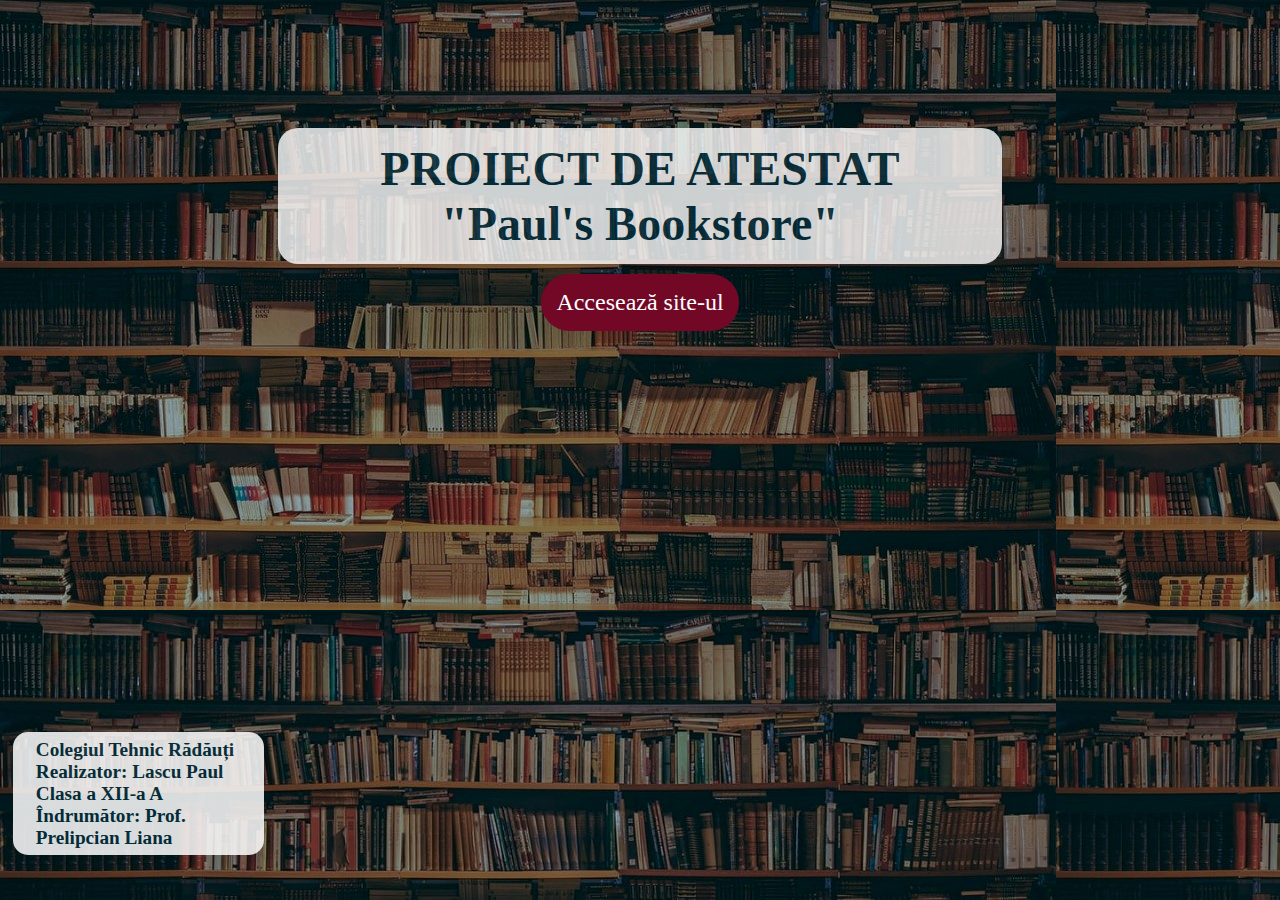
<file: index.html>
<!DOCTYPE html>
<html>

    <link rel="stylesheet" href="Carte1.css">
    <title>Paul's bookstore</title>

<body style="background-image:url(img/BibliotecaStart.jpg)">

    <div class="mid">
            <div class="Titlu">
                <p>PROIECT  DE  ATESTAT </p>
                <p>"Paul's Bookstore" </p>
            </div>

            <a href="./Atestat.v1.html"><button><p>Accesează site-ul</p></button></a>

            <div class="Info">
                <p>Colegiul Tehnic Rădăuți</p>
                <p>Realizator: Lascu Paul</p>
                <p>Clasa a XII-a A</p>
                <p>Îndrumător: Prof. Prelipcian Liana</p>
            </div>
        </div>
</body>



</html>
</file>
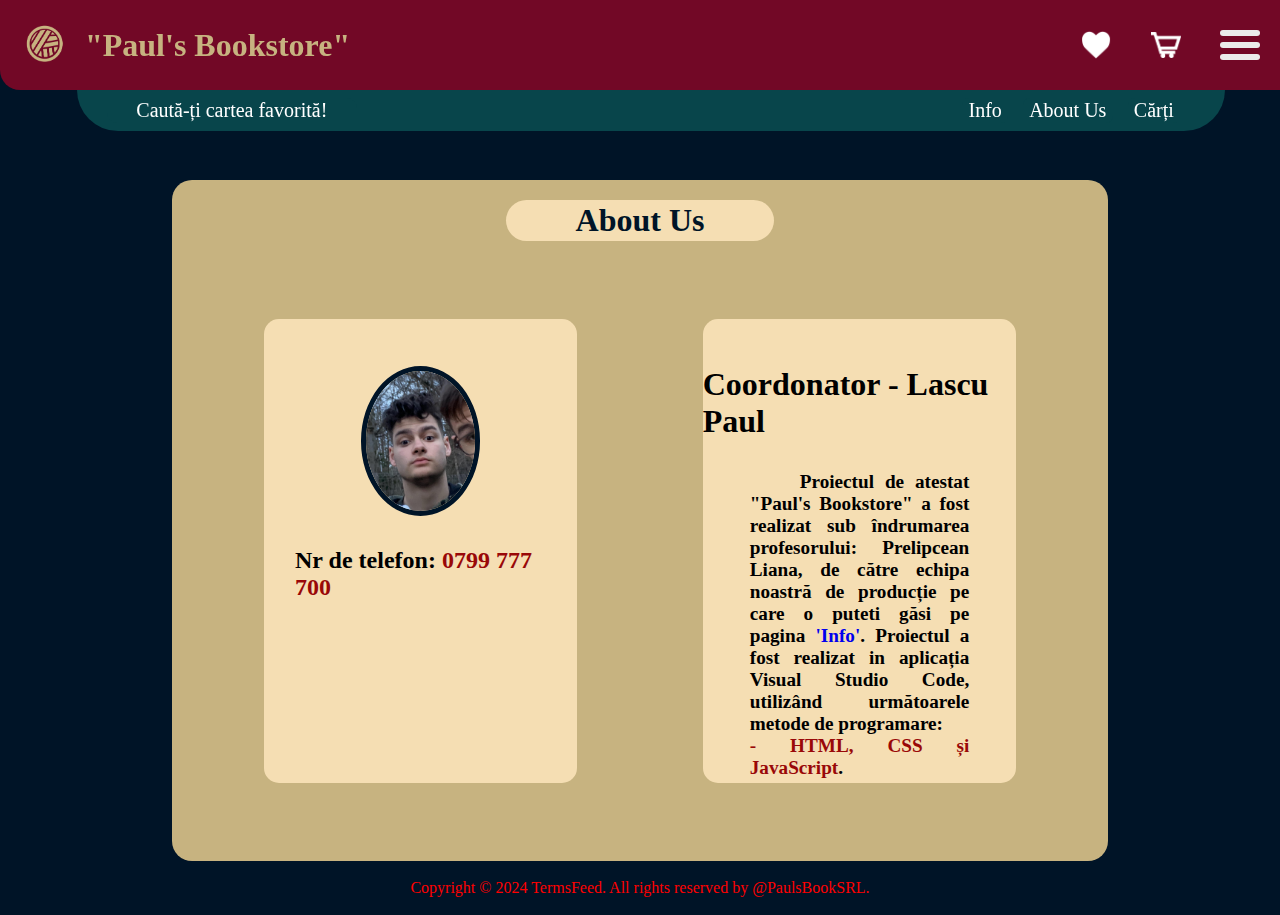
<file: About.html>
<html>
       
<link rel="stylesheet" href="About.css">

<title>Paul's bookstore</title>

<body bgcolor="brown"> 
    
<header>
    <div class="head1">

        <div class="Logo">
            <a href="Atestat.v1.html">
            <img src="img/LOGO.png"  height="50">
            </a>
        </div>

        <div class="space">
            <p> </p>
        </div>

        <div class="Titlu">
              <h1>"Paul's Bookstore"</h1>
        </div>

        <div class="space0">
            <p> </p>
        </div>


        <div class="favorite">
            <a href="Apreciate.html">
                <img src="img/favorite.png" width="30" height="30">
                </a>
        </div>

        <div class="space1">
            <p> </p>
        </div>

        <div class="CosCump">
            <a href="CosCump.html">
                <img src="img/CosCump.png" width="30">
                </a>
        </div>

        <div class="space2">
            <p> </p>
        </div>

        <div class="Menu">
            <label class="hamburger-menu">
                <input type="checkbox">
            </label>
                
            <aside class="sidebar">
                <nav>
                    <a href="Poezii.html">
                        <button class="L1" type="button">
                           <p align="center"> Poezii </p>
                        </button></a>
                
                        <br>

                        <a href="Povesti.html">
                        <button class="L3" type="button">
                           <p align="center"> Povesti </p>
                        </button></a>
                            
                         <br>

                        <a href="Romane.html">
                        <button class="L2" type="button">
                             <p align="center"> Romane </p>
                         </button></a>

                         <br>

                         <a href="Bac.html">
                        <button class="L4" type="button">
                              <p align="center"> Bac </p>
                         </button></a>
                         
                         <a href="Altele.html">
                         <button class="L5" type="button">
                            <p align="center"> Altele </p>
                         </button></a>
                 </nav>
            </aside>
        </div> 

        <div class="Secret">
            
        </div>

        <div class="space3">
            <p> </p>
        </div>
    </div>

    <div class="subhead">

        <div class="search_bar">
            
            <a href="Search.html">
                <button class="B4" type="button">
                    <p align="center">Caută-ți cartea favorită!</p>
                 </button>
                </a>
        </div>

        <div class="space4">
        </div>

        <div class="info">
            <a href="Info.html">
            <button class="B1" type="button">
                <p align="center"> Info </p>
             </button>
            </a>
        </div>

        <div class="about_us">
            <a href="About.html">
            <button class="B2" type="button">
                <p align="center"> About Us </p>
             </button>
             </a>
        </div>

        <div class="Carti">
            <a href="PagToate.html">
                <button class="B3" type="button">
                    <p align="center"> Cărți </p>
                 </button>
             </a>
        </div>
    </div>


</header>




     
    <div class="Middle">
        <div class="TitluMijloc">
            <div class="tit">About Us
            </div>
        </div>

        <div class="mij">
            <div class="box1">
                <img src="img/Paul.jpeg" width="30">
                <p>Nr de telefon: <span style="color:#990808;"> 0799 777 700</span></p>
            </div>
            

            <div class="box2">
                <h2>Coordonator - Lascu Paul</h2>
                <p>Proiectul de atestat "Paul's Bookstore" a fost realizat
                    sub îndrumarea profesorului: Prelipcean Liana, de către 
                    echipa noastră de producție pe care o puteti găsi pe pagina
                    <a href="Info.html">'Info'</a>. Proiectul a fost realizat in aplicația Visual Studio Code,
                    utilizând următoarele metode de programare:<br><span style="color:#990808;">- HTML,  CSS  și  JavaScript</span>.
                </p>
            </div>

        </div>
    </div>

     


    <br>
    <a href="index.html">
        <p align="center" ><font color="red" size="3">
        Copyright © 2024 TermsFeed. All rights reserved by @PaulsBookSRL.
        </font>
    </p></a><br>

    
</body>
</html>
</file>
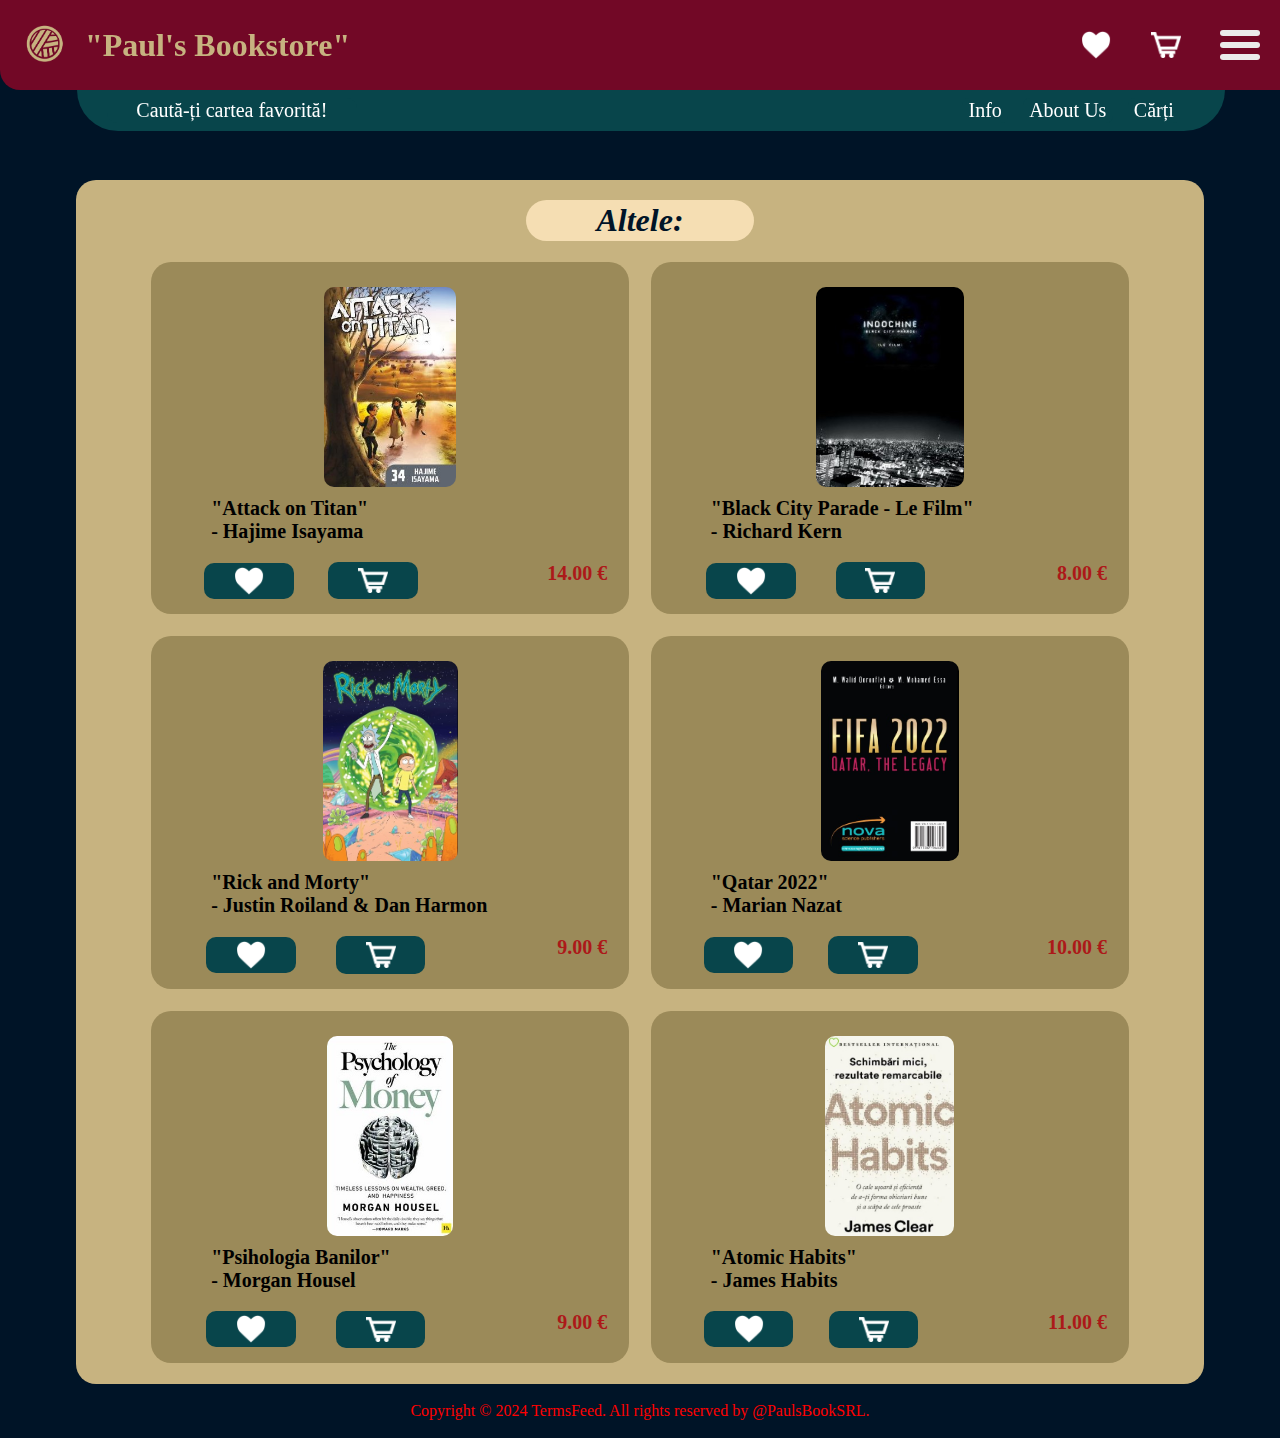
<file: Altele.html>
<html>
       
<link rel="stylesheet" href="Altele.css">
<script src="Altele.js" defer></script>

<title>Paul's bookstore</title>

<body bgcolor="brown"> 
    
<header>
    <div class="head1">

        <div class="Logo">
            <a href="Atestat.v1.html">
            <img src="img/LOGO.png"  height="50">
            </a>
        </div>

        <div class="space">
            <p> </p>
        </div>

        <div class="Titlu">
              <h1>"Paul's Bookstore"</h1>
        </div>

        <div class="space0">
            <p> </p>
        </div>


        <div class="favorite">
            <a href="Apreciate.html">
                <img src="img/favorite.png" width="30" height="30">
                </a>
        </div>

        <div class="space1">
            <p> </p>
        </div>

        <div class="CosCump">
            <a href="CosCump.html">
                <img src="img/CosCump.png" width="30">
                </a>
        </div>

        <div class="space2">
            <p> </p>
        </div>

        <div class="Menu">
            <label class="hamburger-menu">
                <input type="checkbox">
            </label>
                
            <aside class="sidebar">
                <nav>
                    <a href="Poezii.html">
                        <button class="L1" type="button">
                           <p align="center"> Poezii </p>
                        </button></a>
                
                        <br>

                        <a href="Povesti.html">
                        <button class="L3" type="button">
                           <p align="center"> Povesti </p>
                        </button></a>
                            
                         <br>

                        <a href="Romane.html">
                        <button class="L2" type="button">
                             <p align="center"> Romane </p>
                         </button></a>

                         <br>

                         <a href="Bac.html">
                        <button class="L4" type="button">
                              <p align="center"> Bac </p>
                         </button></a>
                         
                         <a href="Altele.html">
                         <button class="L5" type="button">
                            <p align="center"> Altele </p>
                         </button></a>
                 </nav>
            </aside>
        </div> 

        <div class="Secret">
            
        </div>

        <div class="space3">
            <p> </p>
        </div>
    </div>

    <div class="subhead">

        <div class="search_bar">
            
            <a href="Search.html">
                <button class="B4" type="button">
                    <p align="center">Caută-ți cartea favorită!</p>
                 </button>
                </a>
        </div>

        <div class="space4">
        </div>

        <div class="info">
            <a href="Info.html">
            <button class="B1" type="button">
                <p align="center"> Info </p>
             </button>
            </a>
        </div>

        <div class="about_us">
            <a href="About.html">
            <button class="B2" type="button">
                <p align="center"> About Us </p>
             </button>
             </a>
        </div>

        <div class="Carti">
            <a href="PagToate.html">
                <button class="B3" type="button">
                    <p align="center"> Cărți </p>
                 </button>
             </a>
        </div>
    </div>


</header>




     
    <div class="Middle">
        <div class="TitluMijloc">
            <div class="tit">
               <b><i>Altele:</i></b> 
            </div>
        </div>

        <div class="body1">
            <div id="root"> </div> 
        </div>

    </div>

     


    <br>
    <a href="index.html">
        <p align="center" ><font color="red" size="3">
        Copyright © 2024 TermsFeed. All rights reserved by @PaulsBookSRL.
        </font>
    </p></a><br>


   
   
<!-- <div class="Carti">
     <div class="Crt1">
                  <a href="Carte1.html">
                      <img src="black2.jpg" width="200" height="200">
                 </a>
                     <p>Fire Aspect I</p>
             </div>

                <div class="Crt2">
                    <img src="black2.jpg" width="200" height="200">
                        <p>Mending</p>
                </div>
                
                <div class="Crt3">
                     <img src="black2.jpg" width="200" height="200">
                </div>
                
                <div class="Crt4">
                        <img src="black2.jpg" width="200" height="200">
                </div>

                <div class="Crt5">
                        <img src="black2.jpg" width="200" height="200">
                </div>

                <div class="Crt6">
                        <img src="black2.jpg" width="200" height="200">
                </div>

                <div class="Crt7">
                        <img src="black2.jpg" width="200" height="200" >
                </div>

                <div class="Crt8">
                        <img src="black2.jpg" width="200" height="200" >
                </div>

                <div class="Crt9">
                        <img src="black2.jpg" width="200" height="200">
                </div>
            
                 
        </div>      -->

    
</body>
</html>
</file>
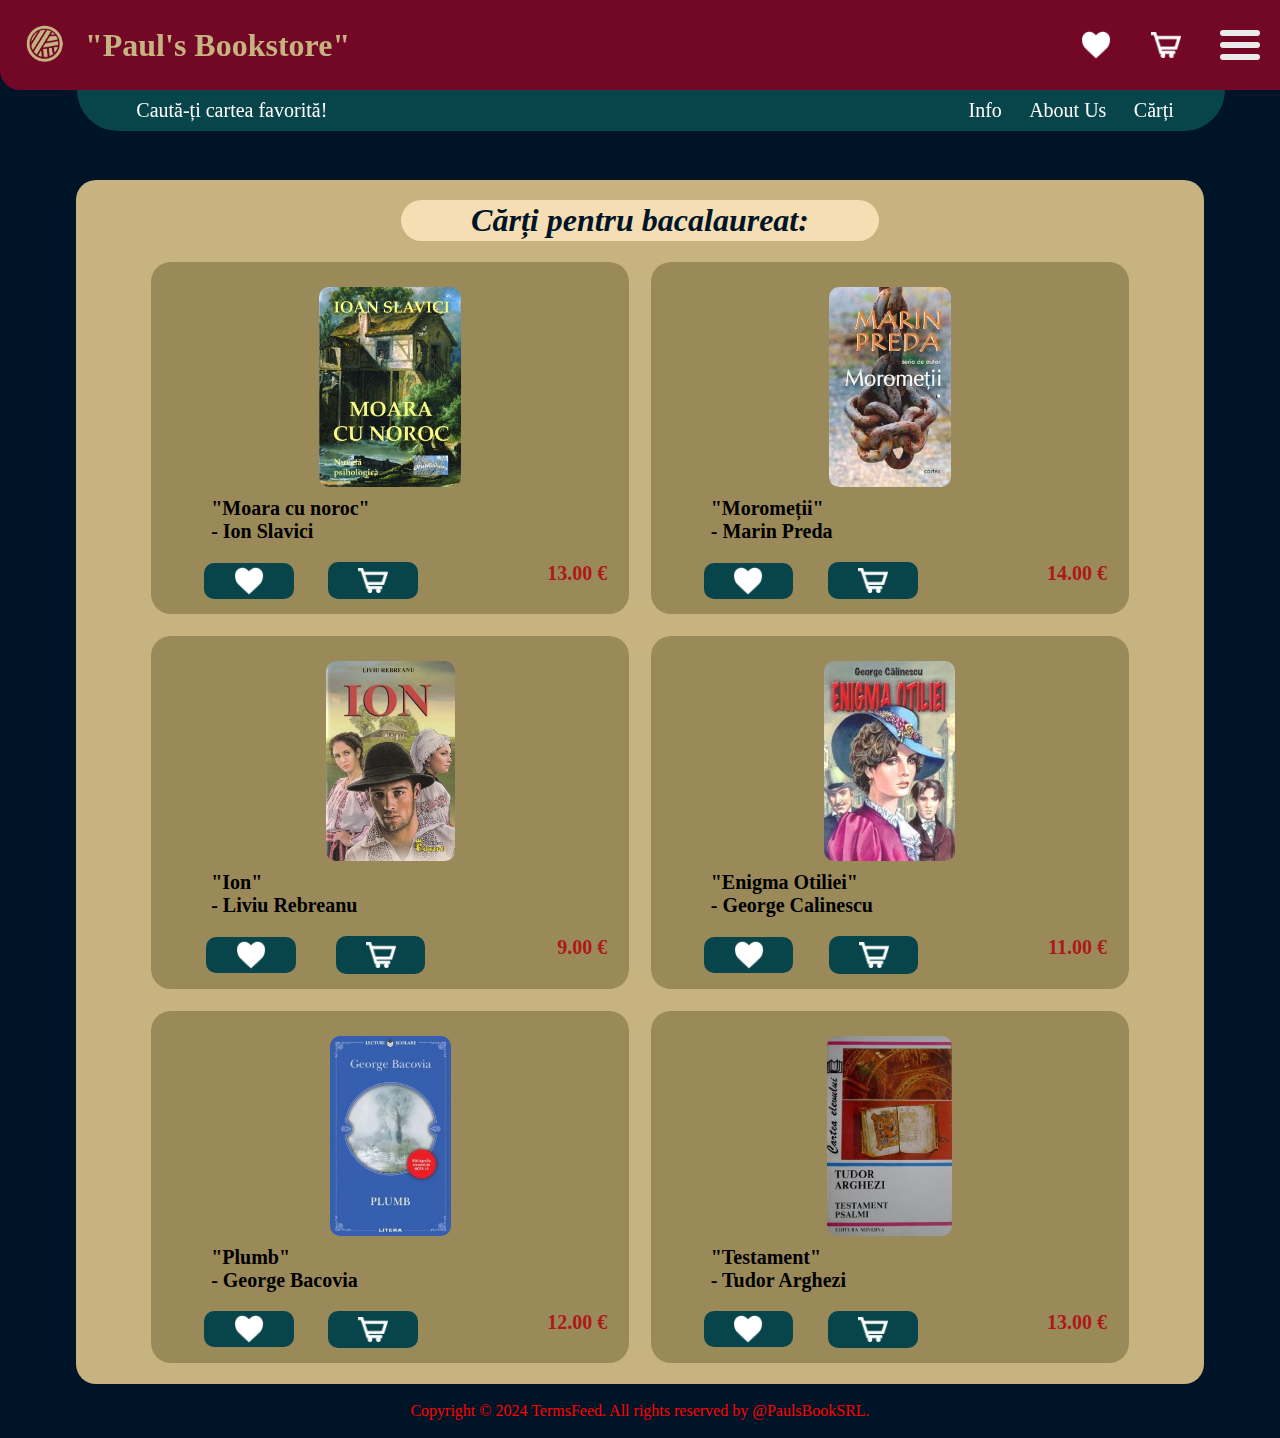
<file: Bac.html>
<html>
       
<link rel="stylesheet" href="Bac.css">
<script src="Bac.js" defer></script>

<title>Paul's bookstore</title>

<body bgcolor="brown"> 
    
<header>
    <div class="head1">

        <div class="Logo">
            <a href="Atestat.v1.html">
            <img src="img/LOGO.png"  height="50">
            </a>
        </div>

        <div class="space">
            <p> </p>
        </div>

        <div class="Titlu">
              <h1>"Paul's Bookstore"</h1>
        </div>

        <div class="space0">
            <p> </p>
        </div>


        <div class="favorite">
            <a href="Apreciate.html">
                <img src="img/favorite.png" width="30" height="30">
                </a>
        </div>

        <div class="space1">
            <p> </p>
        </div>

        <div class="CosCump">
            <a href="CosCump.html">
                <img src="img/CosCump.png" width="30">
                </a>
        </div>

        <div class="space2">
            <p> </p>
        </div>

        <div class="Menu">
            <label class="hamburger-menu">
                <input type="checkbox">
            </label>
                
            <aside class="sidebar">
                <nav>
                    <a href="Poezii.html">
                        <button class="L1" type="button">
                           <p align="center"> Poezii </p>
                        </button></a>
                
                        <br>

                        <a href="Povesti.html">
                        <button class="L3" type="button">
                           <p align="center"> Povesti </p>
                        </button></a>
                            
                         <br>

                        <a href="Romane.html">
                        <button class="L2" type="button">
                             <p align="center"> Romane </p>
                         </button></a>

                         <br>

                         <a href="Bac.html">
                        <button class="L4" type="button">
                              <p align="center"> Bac </p>
                         </button></a>
                         
                         <a href="Altele.html">
                         <button class="L5" type="button">
                            <p align="center"> Altele </p>
                         </button></a>
                 </nav>
            </aside>
        </div> 

        <div class="Secret">
            
        </div>

        <div class="space3">
            <p> </p>
        </div>
    </div>

    <div class="subhead">

        <div class="search_bar">
            
            <a href="Search.html">
                <button class="B4" type="button">
                    <p align="center">Caută-ți cartea favorită!</p>
                 </button>
                </a>
        </div>

        <div class="space4">
        </div>

        <div class="info">
            <a href="Info.html">
            <button class="B1" type="button">
                <p align="center"> Info </p>
             </button>
            </a>
        </div>

        <div class="about_us">
            <a href="About.html">
            <button class="B2" type="button">
                <p align="center"> About Us </p>
             </button>
             </a>
        </div>

        <div class="Carti">
            <a href="PagToate.html">
                <button class="B3" type="button">
                    <p align="center"> Cărți </p>
                 </button>
             </a>
        </div>
    </div>


</header>




     
    <div class="Middle">
        <div class="TitluMijloc">
            <div class="tit">
               <b><i>Cărți pentru bacalaureat:</i></b> 
            </div>
        </div>

        <div class="body1">
            <div id="root"> </div> 
        </div>

        
    </div>

     


    <br>
    <a href="index.html">
        <p align="center" ><font color="red" size="3">
        Copyright © 2024 TermsFeed. All rights reserved by @PaulsBookSRL.
        </font>
    </p></a><br>


   


    
</body>
</html>
</file>
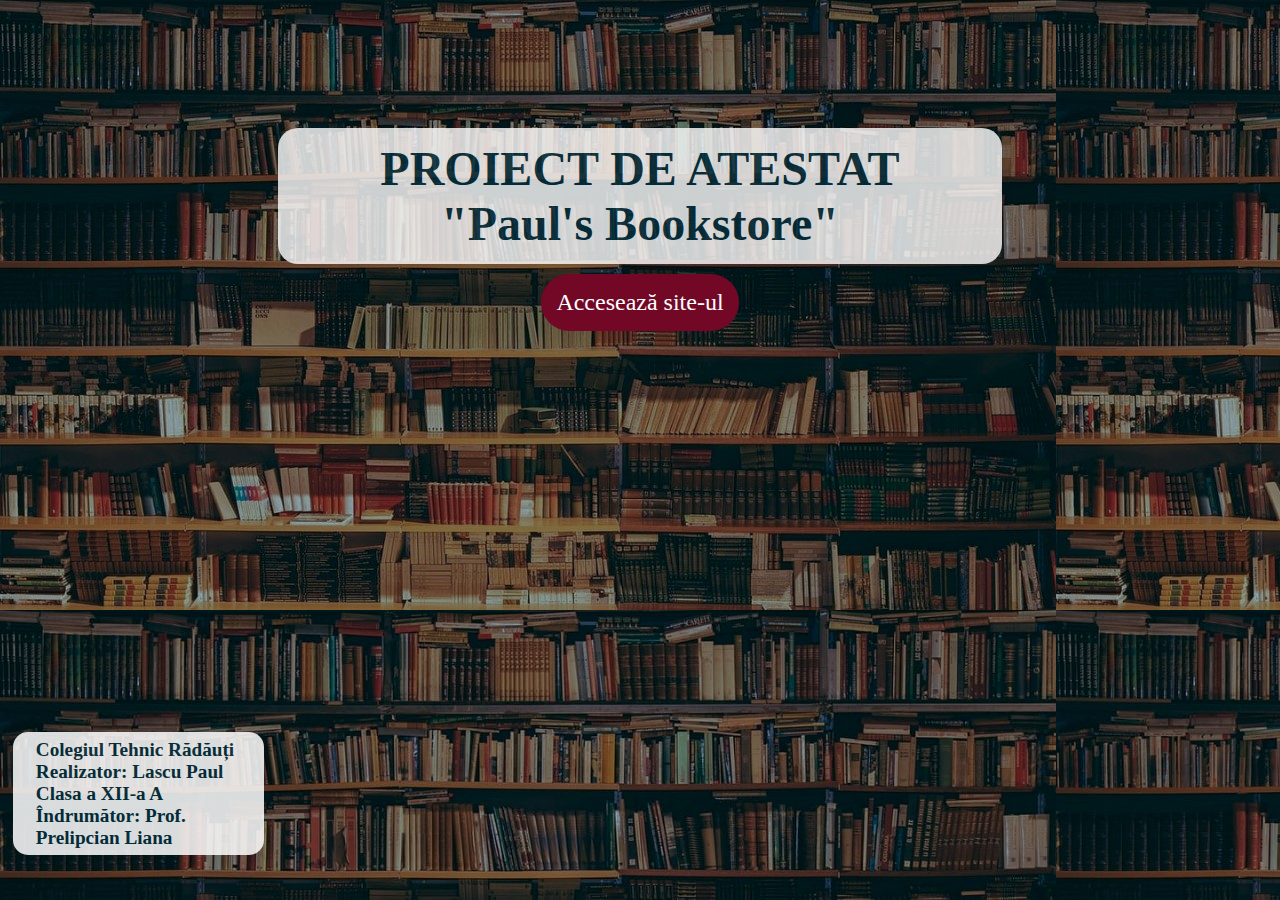
<file: Carte1.html>
<!DOCTYPE html>
<html>

    <link rel="stylesheet" href="Carte1.css">
    <title>Paul's bookstore</title>

<body style="background-image:url(img/BibliotecaStart.jpg)">

    <div class="mid">
            <div class="Titlu">
                <p>PROIECT  DE  ATESTAT </p>
                <p>"Paul's Bookstore" </p>
            </div>

            <a href="Atestat.v1.html"><button><p>Accesează site-ul</p></button></a>

            <div class="Info">
                <p>Colegiul Tehnic Rădăuți</p>
                <p>Realizator: Lascu Paul</p>
                <p>Clasa a XII-a A</p>
                <p>Îndrumător: Prof. Prelipcian Liana</p>
            </div>
        </div>
</body>



</html>
</file>
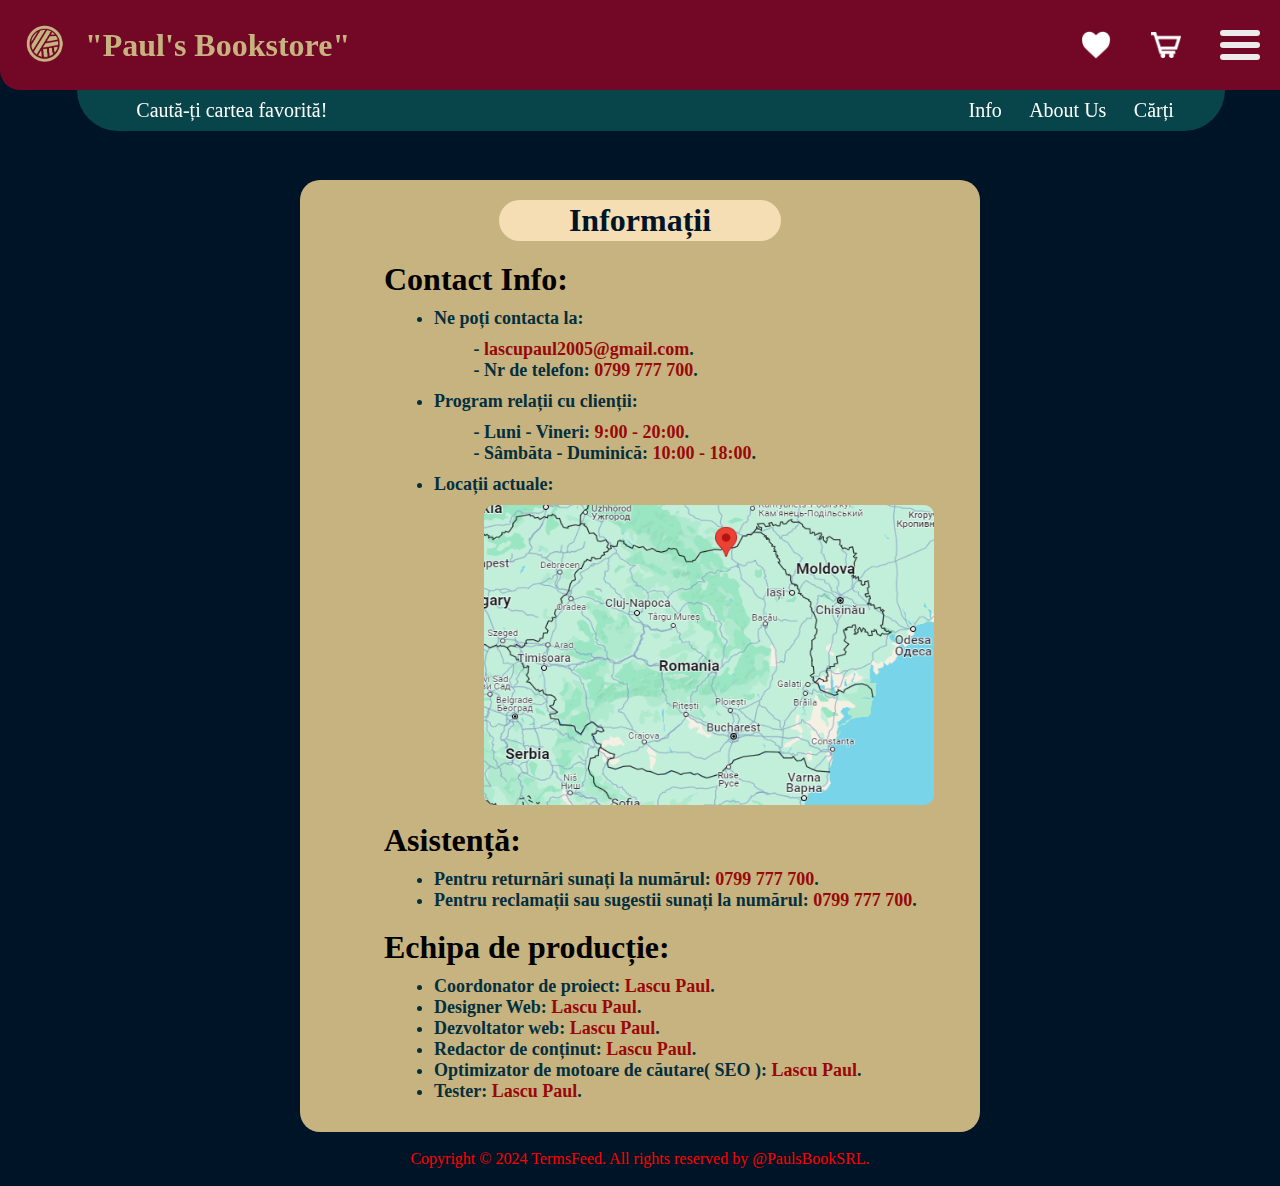
<file: Info.html>
<html>
       
<link rel="stylesheet" href="Info.css">

<title>Paul's bookstore</title>

<body bgcolor="brown"> 
    
<header>
    <div class="head1">

        <div class="Logo">
            <a href="Atestat.v1.html">
            <img src="img/LOGO.png"  height="50">
            </a>
        </div>

        <div class="space">
            <p> </p>
        </div>

        <div class="Titlu">
              <h1>"Paul's Bookstore"</h1>
        </div>

        <div class="space0">
            <p> </p>
        </div>


        <div class="favorite">
            <a href="Apreciate.html">
                <img src="img/favorite.png" width="30" height="30">
                </a>
        </div>

        <div class="space1">
            <p> </p>
        </div>

        <div class="CosCump">
            <a href="CosCump.html">
                <img src="img/CosCump.png" width="30">
                </a>
        </div>

        <div class="space2">
            <p> </p>
        </div>

        <div class="Menu">
            <label class="hamburger-menu">
                <input type="checkbox">
            </label>
                
            <aside class="sidebar">
                <nav>
                    <a href="Poezii.html">
                        <button class="L1" type="button">
                           <p align="center"> Poezii </p>
                        </button></a>
                
                        <br>

                        <a href="Povesti.html">
                        <button class="L3" type="button">
                           <p align="center"> Povesti </p>
                        </button></a>
                            
                         <br>

                        <a href="Romane.html">
                        <button class="L2" type="button">
                             <p align="center"> Romane </p>
                         </button></a>

                         <br>

                         <a href="Bac.html">
                        <button class="L4" type="button">
                              <p align="center"> Bac </p>
                         </button></a>
                         
                         <a href="Altele.html">
                         <button class="L5" type="button">
                            <p align="center"> Altele </p>
                         </button></a>
                 </nav>
            </aside>
        </div> 

        <div class="Secret">
            
        </div>

        <div class="space3">
            <p> </p>
        </div>
    </div>

    <div class="subhead">

        <div class="search_bar">
            
            <a href="Search.html">
                <button class="B4" type="button">
                    <p align="center">Caută-ți cartea favorită!</p>
                 </button>
                </a>
        </div>

        <div class="space4">
        </div>

        <div class="info">
            <a href="Info.html">
            <button class="B1" type="button">
                <p align="center"> Info </p>
             </button>
            </a>
        </div>

        <div class="about_us">
            <a href="About.html">
            <button class="B2" type="button">
                <p align="center"> About Us </p>
             </button>
             </a>
        </div>

        <div class="Carti">
            <a href="PagToate.html">
                <button class="B3" type="button">
                    <p align="center"> Cărți </p>
                 </button>
             </a>
        </div>
    </div>


</header>




     
    <div class="Middle">
        <div class="TitluMijloc">
            <div class="tit">Informații 
            </div>
        </div>

        <div class="mij">
            <h2>Contact Info:</h2>
                <ul>
                    <li>Ne poți contacta la: 
                        <ul style="list-style-type:'&#45; '">
                            <li><span style="color:#990808;"> lascupaul2005@gmail.com</span>.
                            <li>Nr de telefon: <span style="color:#990808;">0799 777 700</span>.
                        </ul>
                    <li>Program relații cu clienții:

                    <ul style="list-style-type:'&#45; '">
                        <li>Luni - Vineri: <span style="color:#990808;">9:00 - 20:00</span>.
                        <li>Sâmbăta - Duminică: <span style="color:#990808;">10:00 - 18:00</span>.
                    </ul>
                    <li>Locații actuale:</li>
                        <ul>
                            <img src="img/Locatie.png">
                        </ul>
                </ul>
            
            <h2>Asistență:</h2>
              <ul>
                    <li>Pentru returnări sunați la numărul: <span style="color:#990808;">0799 777 700</span>.</li>
                    <li>Pentru reclamații sau sugestii sunați la numărul: <span style="color:#990808;">0799 777 700</span>.</li>
             </ul>

             <h2>Echipa de producție:</h2>
                <ul>
                    <li>Coordonator de proiect: <span style="color:#990808;">Lascu Paul</span>.</li>
                    <li>Designer Web: <span style="color:#990808;">Lascu Paul</span>.</li>
                    <li>Dezvoltator web: <span style="color:#990808;">Lascu Paul</span>.</li>
                    <li>Redactor de conținut: <span style="color:#990808;">Lascu Paul</span>.</li>
                    <li>Optimizator de motoare de căutare( SEO ): <span style="color:#990808;">Lascu Paul</span>.</li>
                    <li>Tester: <span style="color:#990808;">Lascu Paul</span>.</li>
                </ul>



            
        </div>
    </div>

     


    <br>
    <a href="index.html">
        <p align="center" ><font color="red" size="3">
        Copyright © 2024 TermsFeed. All rights reserved by @PaulsBookSRL.
        </font>
    </p></a><br>

    
</body>
</html>
</file>
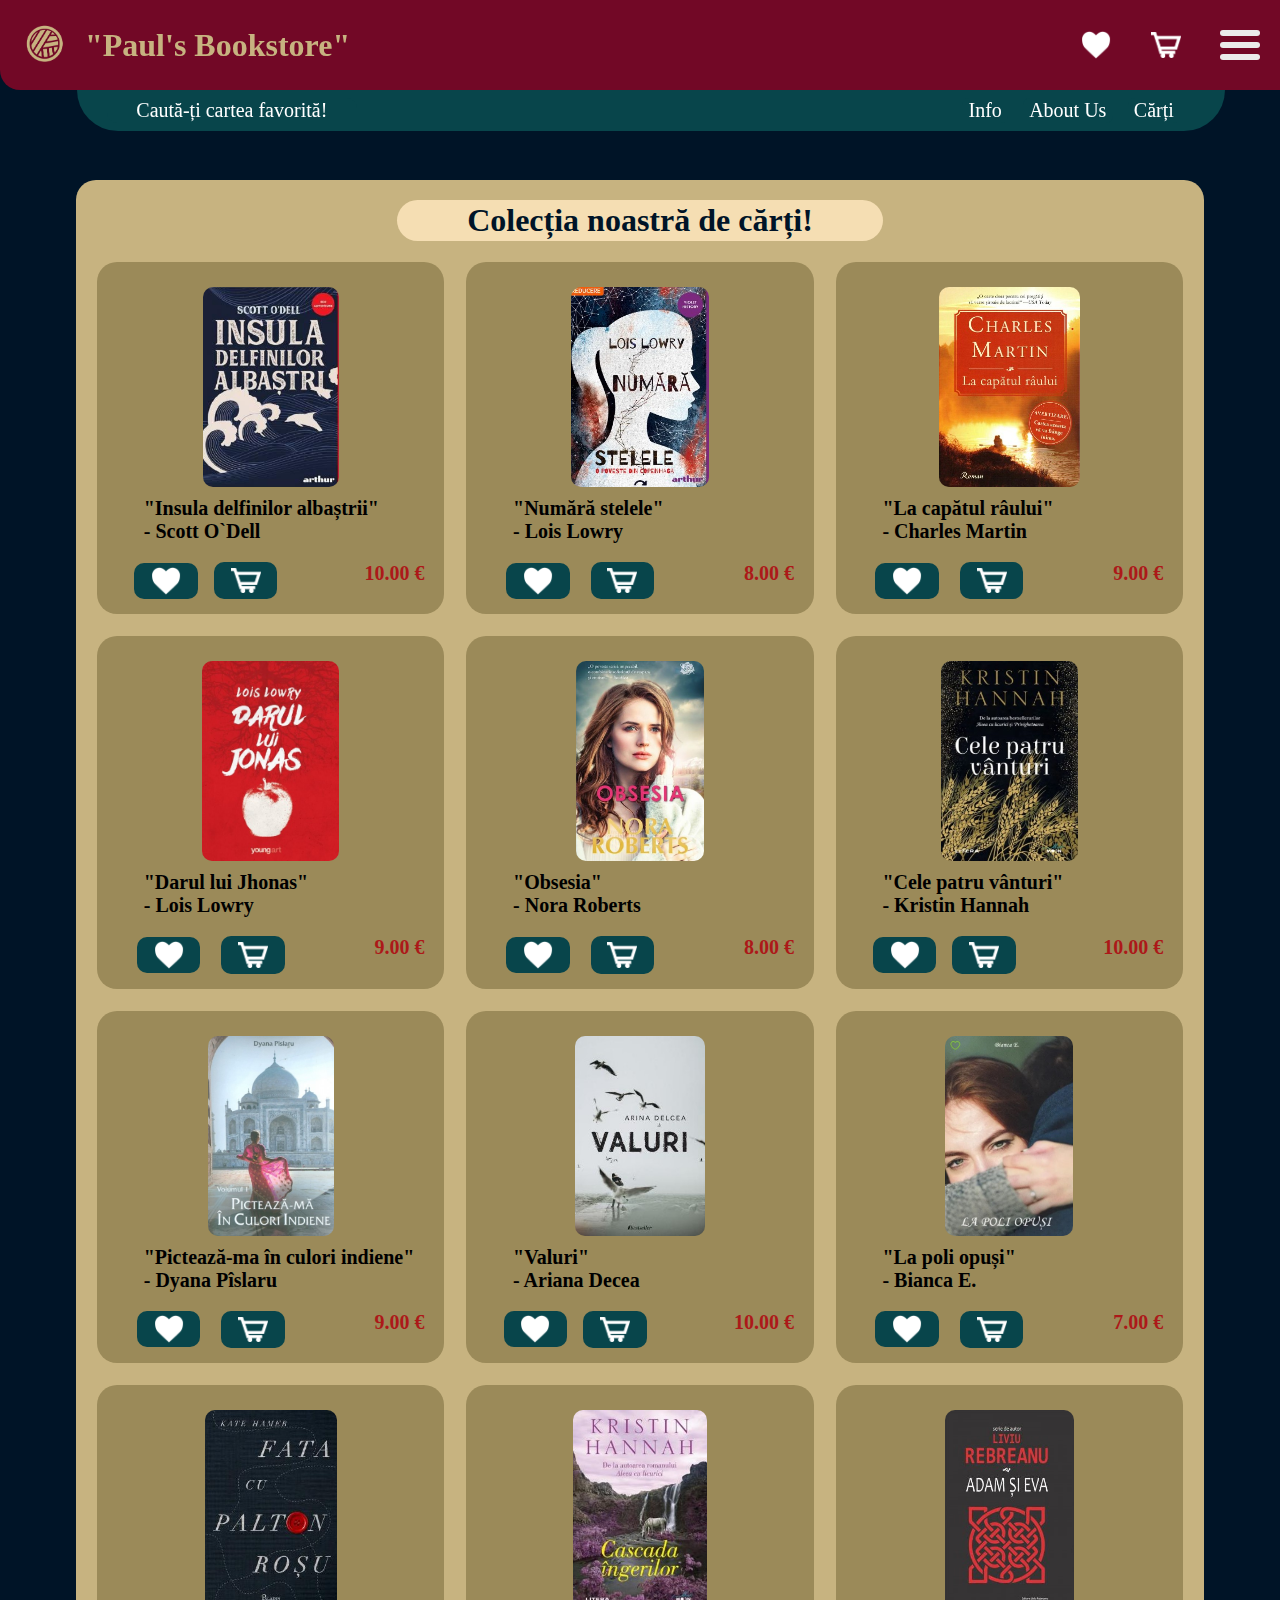
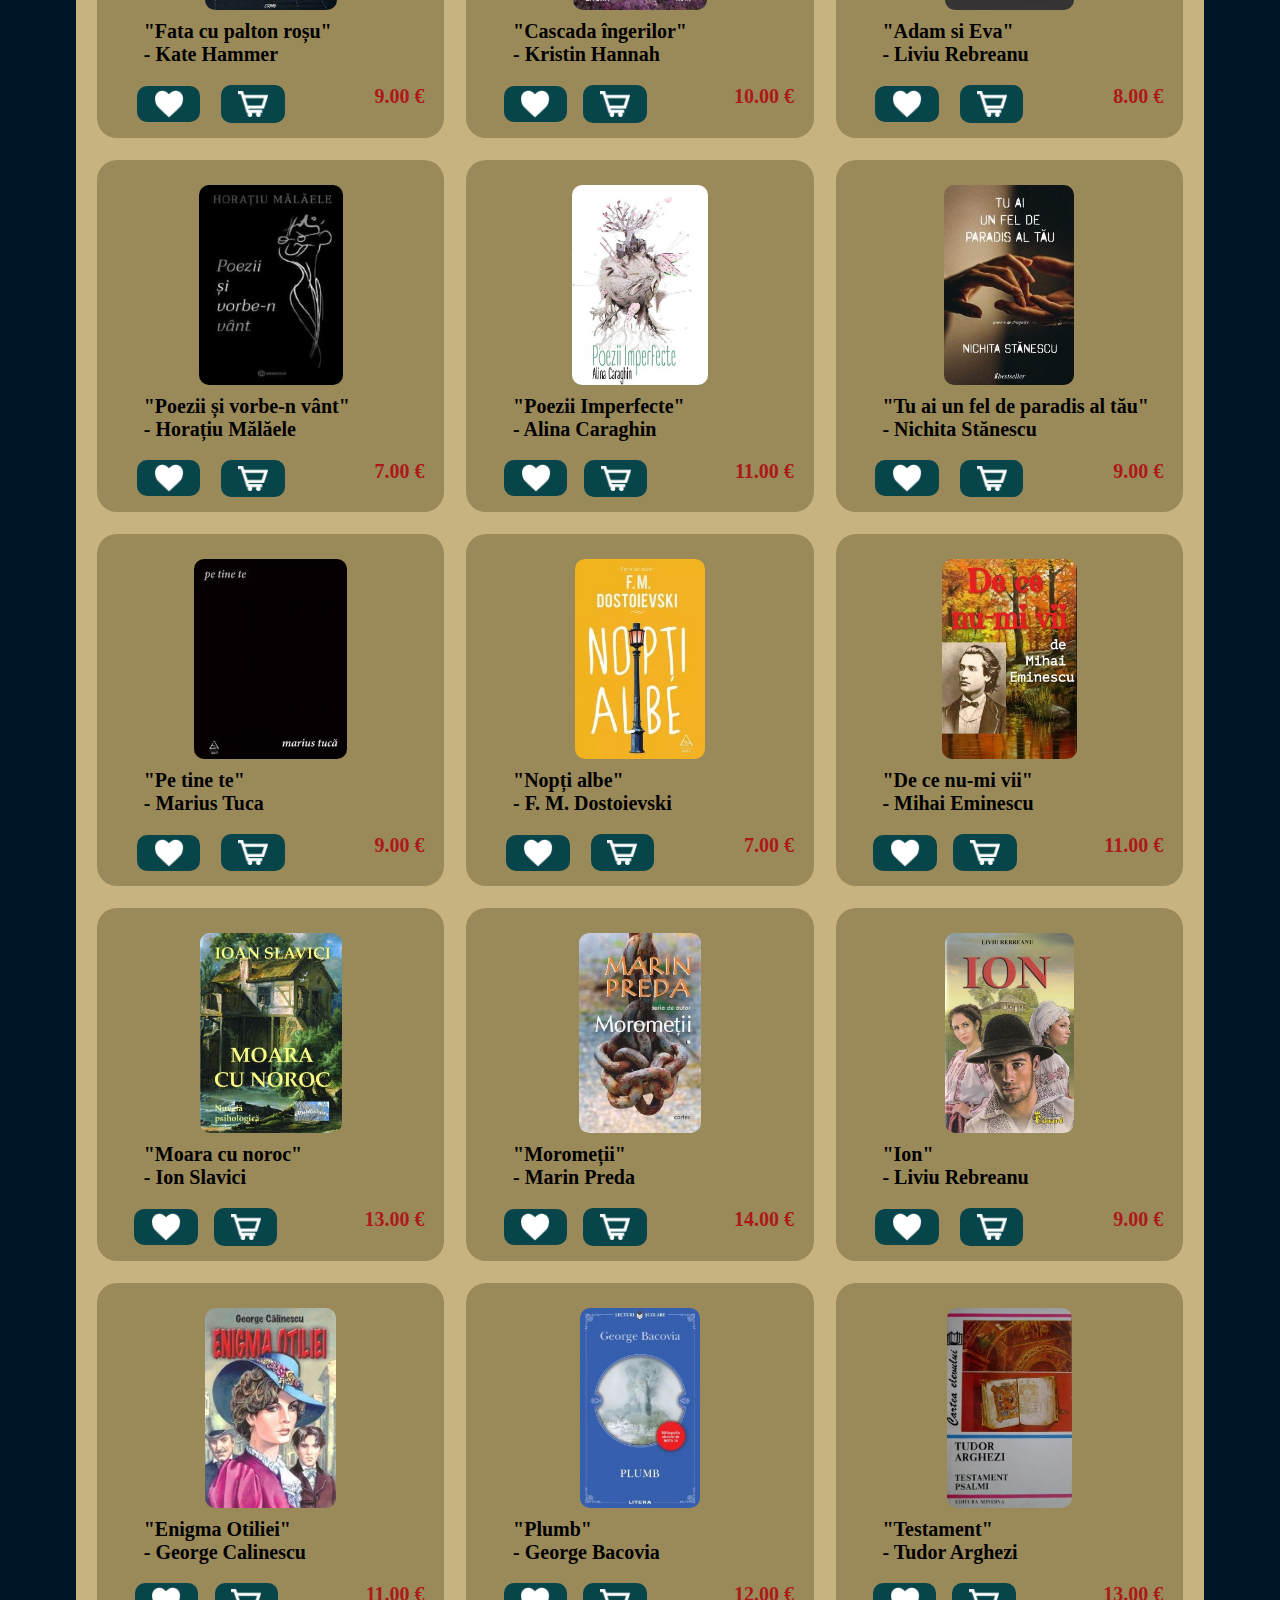
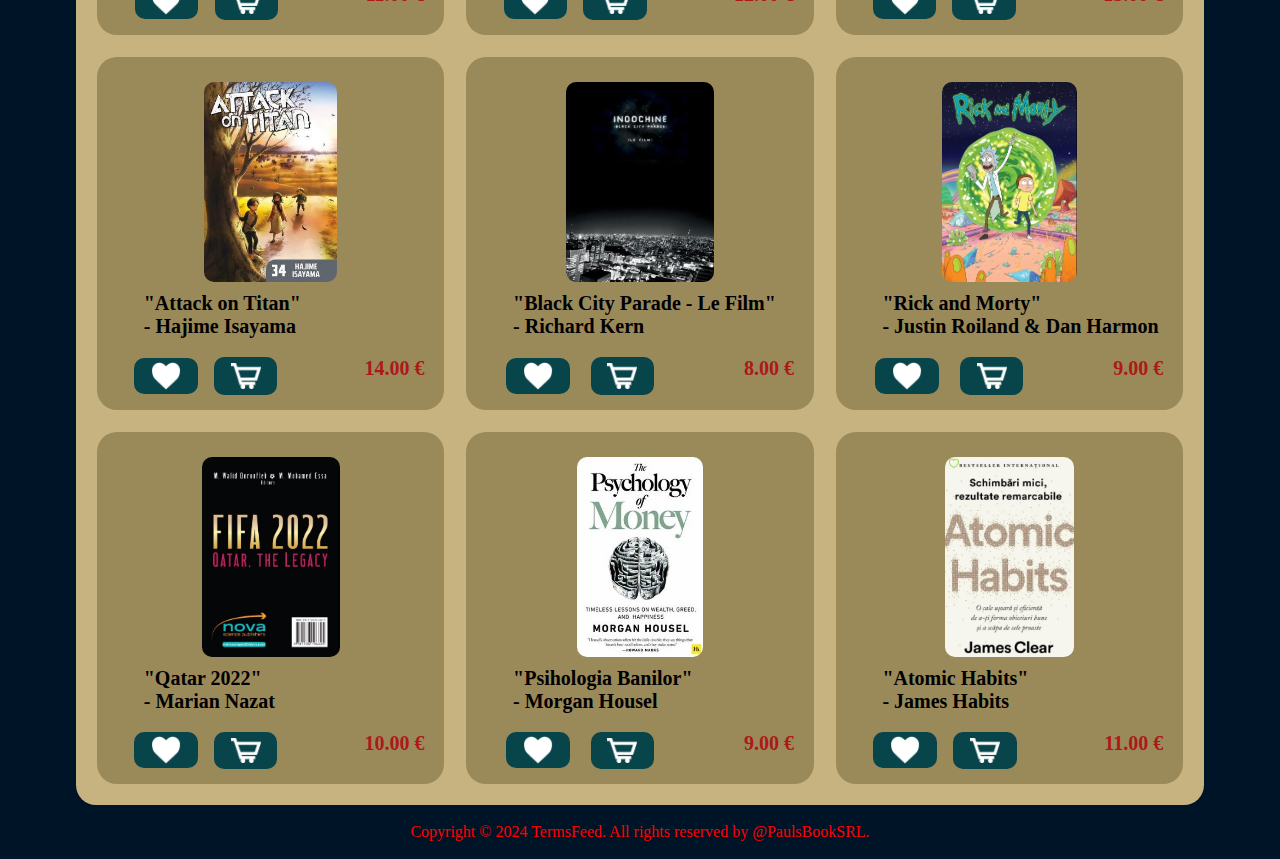
<file: PagToate.html>
<html>
       
<link rel="stylesheet" href="PagToate.css">
<script src="PagToate.js" defer></script>

<title>Paul's bookstore</title>

<body bgcolor="brown"> 
    
<header>
    <div class="head1">

        <div class="Logo">
            <a href="Atestat.v1.html">
            <img src="img/LOGO.png"  height="50">
            </a>
        </div>

        <div class="space">
            <p> </p>
        </div>

        <div class="Titlu">
              <h1>"Paul's Bookstore"</h1>
        </div>

        <div class="space0">
            <p> </p>
        </div>


        <div class="favorite">
            <a href="Apreciate.html">
                <img src="img/favorite.png" width="30" height="30">
                </a>
        </div>

        <div class="space1">
            <p> </p>
        </div>

        <div class="CosCump">
            <a href="CosCump.html">
                <img src="img/CosCump.png" width="30">
                </a>
        </div>

        <div class="space2">
            <p> </p>
        </div>

        <div class="Menu">
            <label class="hamburger-menu">
                <input type="checkbox">
            </label>
                
            <aside class="sidebar">
                <nav>
                    <a href="Poezii.html">
                        <button class="L1" type="button">
                           <p align="center"> Poezii </p>
                        </button></a>
                
                        <br>

                        <a href="Povesti.html">
                        <button class="L3" type="button">
                           <p align="center"> Povesti </p>
                        </button></a>
                            
                         <br>

                        <a href="Romane.html">
                        <button class="L2" type="button">
                             <p align="center"> Romane </p>
                         </button></a>

                         <br>

                         <a href="Bac.html">
                        <button class="L4" type="button">
                              <p align="center"> Bac </p>
                         </button></a>
                         
                         <a href="Altele.html">
                         <button class="L5" type="button">
                            <p align="center"> Altele </p>
                         </button></a>
                 </nav>
            </aside>
        </div> 

        <div class="Secret">
            
        </div>

        <div class="space3">
            <p> </p>
        </div>
    </div>

    <div class="subhead">

        <div class="search_bar">
            
            <a href="Search.html">
                <button class="B4" type="button">
                    <p align="center">Caută-ți cartea favorită!</p>
                 </button>
                </a>
        </div>

        <div class="space4">
        </div>

        <div class="info">
            <a href="Info.html">
            <button class="B1" type="button">
                <p align="center"> Info </p>
             </button>
            </a>
        </div>

        <div class="about_us">
            <a href="About.html">
            <button class="B2" type="button">
                <p align="center"> About Us </p>
             </button>
             </a>
        </div>

        <div class="Carti">
            <a href="PagToate.html">
                <button class="B3" type="button">
                    <p align="center"> Cărți </p>
                 </button>
             </a>
        </div>
    </div>


</header>




     
    <div class="Middle">
        <div class="TitluMijloc">
            <div class="tit">Colecția noastră de cărți!
            </div>
        </div>

        <div class="body">
            <div id="root"> </div> 
        </div>
    </div>

     


    <br>
    <a href="index.html">
        <p align="center" ><font color="red" size="3">
        Copyright © 2024 TermsFeed. All rights reserved by @PaulsBookSRL.
        </font>
    </p></a><br>

    
</body>
</html>
</file>
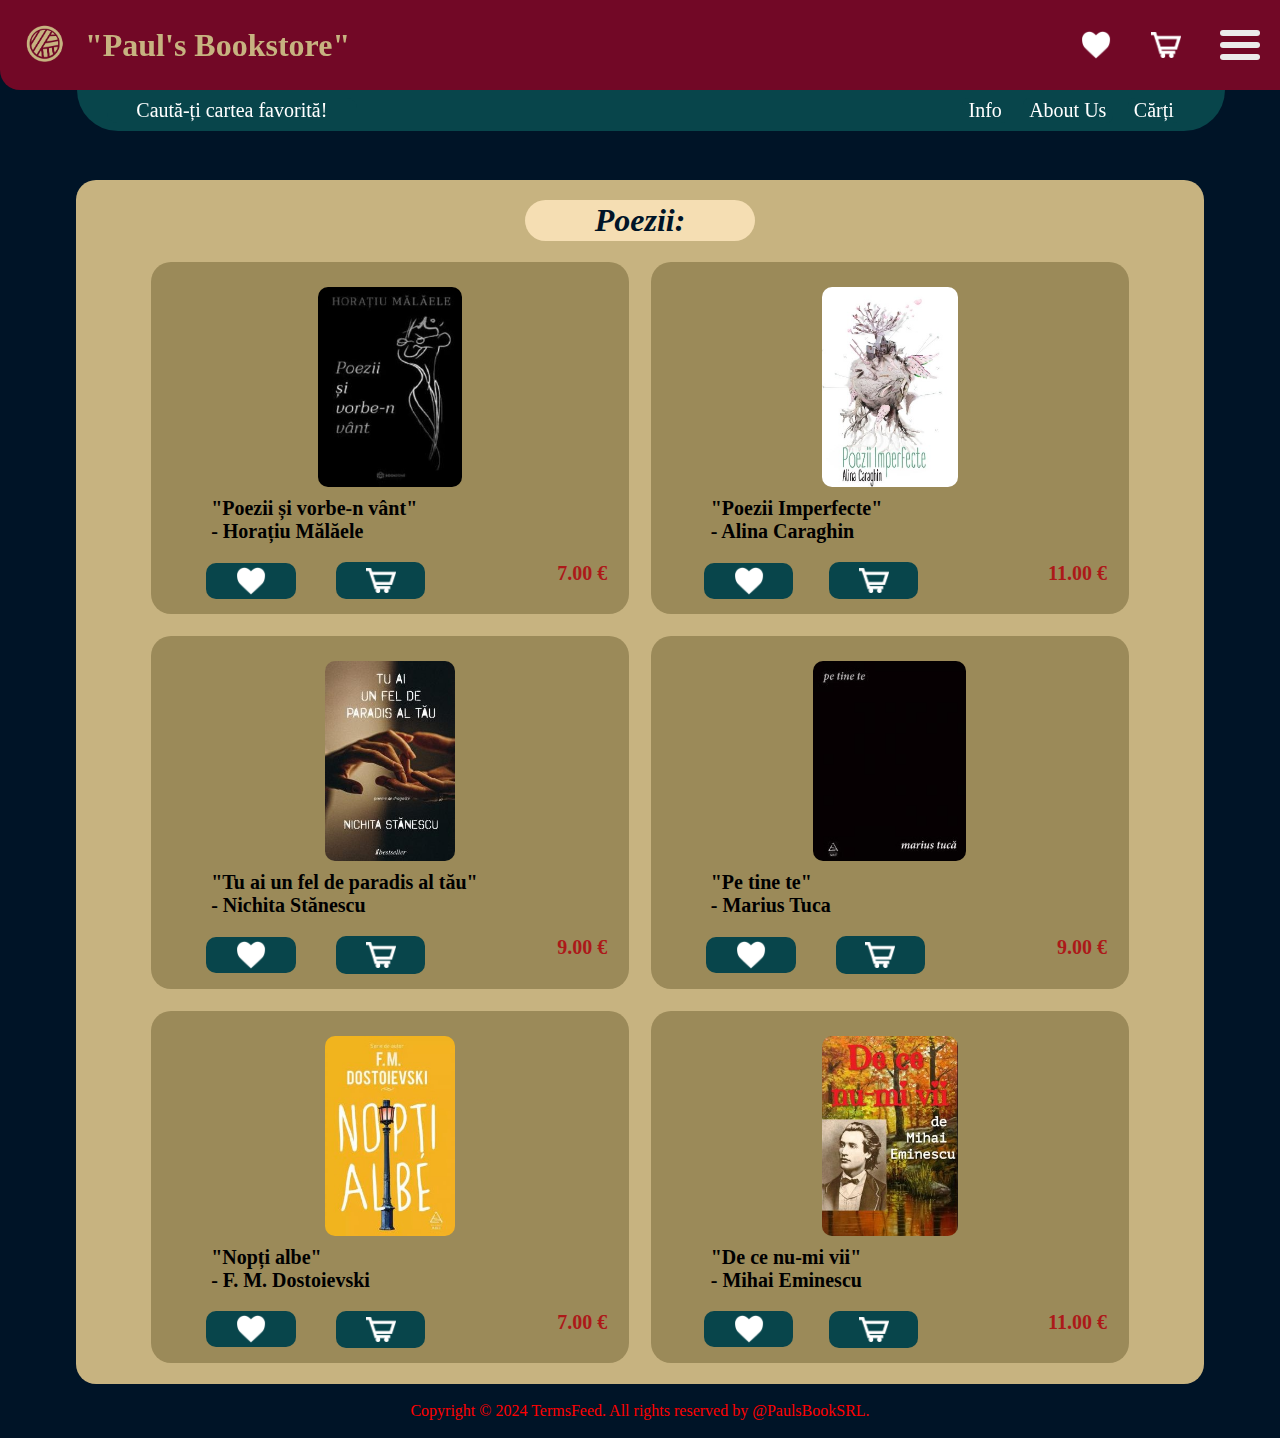
<file: Poezii.html>
<html>
       
<link rel="stylesheet" href="Poezii.css">
<script src="Poezii.js" defer></script>

<title>Paul's bookstore</title>

<body bgcolor="brown"> 
    
<header>
    <div class="head1">

        <div class="Logo">
            <a href="Atestat.v1.html">
            <img src="img/LOGO.png"  height="50">
            </a>
        </div>

        <div class="space">
            <p> </p>
        </div>

        <div class="Titlu">
              <h1>"Paul's Bookstore"</h1>
        </div>

        <div class="space0">
            <p> </p>
        </div>


        <div class="favorite">
            <a href="Apreciate.html">
                <img src="img/favorite.png" width="30" height="30">
                </a>
        </div>

        <div class="space1">
            <p> </p>
        </div>

        <div class="CosCump">
            <a href="CosCump.html">
                <img src="img/CosCump.png" width="30">
                </a>
        </div>

        <div class="space2">
            <p> </p>
        </div>

        <div class="Menu">
            <label class="hamburger-menu">
                <input type="checkbox">
            </label>
                
            <aside class="sidebar">
                <nav>
                    <a href="Poezii.html">
                        <button class="L1" type="button">
                           <p align="center"> Poezii </p>
                        </button></a>
                
                        <br>

                        <a href="Povesti.html">
                        <button class="L3" type="button">
                           <p align="center"> Povesti </p>
                        </button></a>
                            
                         <br>

                        <a href="Romane.html">
                        <button class="L2" type="button">
                             <p align="center"> Romane </p>
                         </button></a>

                         <br>

                         <a href="Bac.html">
                        <button class="L4" type="button">
                              <p align="center"> Bac </p>
                         </button></a>
                         
                         <a href="Altele.html">
                         <button class="L5" type="button">
                            <p align="center"> Altele </p>
                         </button></a>
                 </nav>
            </aside>
        </div> 

        <div class="Secret">
            
        </div>

        <div class="space3">
            <p> </p>
        </div>
    </div>

    <div class="subhead">

        <div class="search_bar">
            
            <a href="Search.html">
                <button class="B4" type="button">
                    <p align="center">Caută-ți cartea favorită!</p>
                 </button>
                </a>
        </div>

        <div class="space4">
        </div>

        <div class="info">
            <a href="Info.html">
            <button class="B1" type="button">
                <p align="center"> Info </p>
             </button>
            </a>
        </div>

        <div class="about_us">
            <a href="About.html">
            <button class="B2" type="button">
                <p align="center"> About Us </p>
             </button>
             </a>
        </div>

        <div class="Carti">
            <a href="PagToate.html">
                <button class="B3" type="button">
                    <p align="center"> Cărți </p>
                 </button>
             </a>
        </div>
    </div>


</header>




     
    <div class="Middle">
        <div class="TitluMijloc">
            <div class="tit">
               <b><i>Poezii:</i></b> 
            </div>
        </div>

        <div class="body1">
            <div id="root"> </div> 
        </div>

    </div>

    <br>

    <a href="index.html">
        <p align="center" ><font color="red" size="3">
        Copyright © 2024 TermsFeed. All rights reserved by @PaulsBookSRL.
        </font>
    </p></a><br>

    
</body>
</html>
</file>
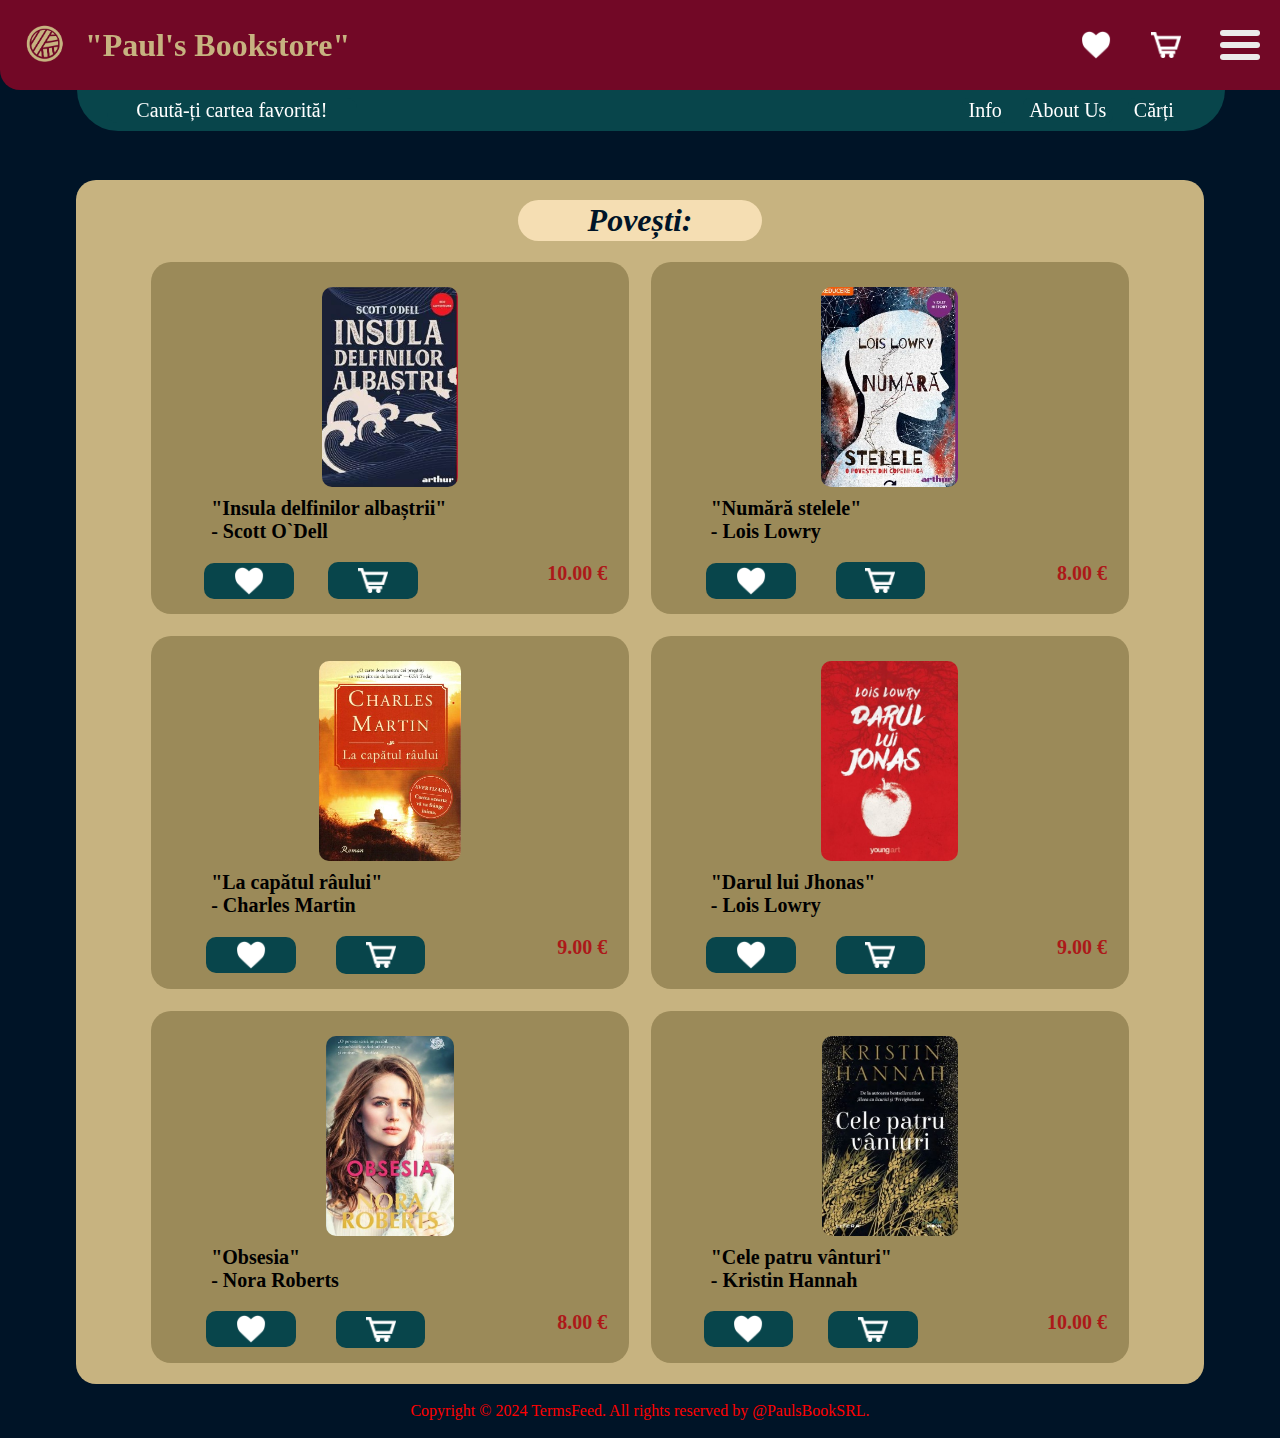
<file: Povesti.html>
<html>
       
<link rel="stylesheet" href="Povesti.css">
<script src="Povesti.js" defer></script>

<title>Paul's bookstore</title>

<body bgcolor="brown"> 
    
<header>
    <div class="head1">

        <div class="Logo">
            <a href="Atestat.v1.html">
            <img src="img/LOGO.png"  height="50">
            </a>
        </div>

        <div class="space">
            <p> </p>
        </div>

        <div class="Titlu">
              <h1>"Paul's Bookstore"</h1>
        </div>

        <div class="space0">
            <p> </p>
        </div>


        <div class="favorite">
            <a href="Apreciate.html">
                <img src="img/favorite.png" width="30" height="30">
                </a>
        </div>

        <div class="space1">
            <p> </p>
        </div>

        <div class="CosCump">
            <a href="CosCump.html">
                <img src="img/CosCump.png" width="30">
                </a>
        </div>

        <div class="space2">
            <p> </p>
        </div>

        <div class="Menu">
            <label class="hamburger-menu">
                <input type="checkbox">
            </label>
                
            <aside class="sidebar">
                <nav>
                    <a href="Poezii.html">
                        <button class="L1" type="button">
                           <p align="center"> Poezii </p>
                        </button></a>
                
                        <br>

                        <a href="Povesti.html">
                        <button class="L3" type="button">
                           <p align="center"> Povesti </p>
                        </button></a>
                            
                         <br>

                        <a href="Romane.html">
                        <button class="L2" type="button">
                             <p align="center"> Romane </p>
                         </button></a>

                         <br>

                         <a href="Bac.html">
                        <button class="L4" type="button">
                              <p align="center"> Bac </p>
                         </button></a>
                         
                         <a href="Altele.html">
                         <button class="L5" type="button">
                            <p align="center"> Altele </p>
                         </button></a>
                 </nav>
            </aside>
        </div> 

        <div class="Secret">
            
        </div>

        <div class="space3">
            <p> </p>
        </div>
    </div>

    <div class="subhead">

        <div class="search_bar">
            
            <a href="Search.html">
                <button class="B4" type="button">
                    <p align="center">Caută-ți cartea favorită!</p>
                 </button>
                </a>
        </div>

        <div class="space4">
        </div>

        <div class="info">
            <a href="Info.html">
            <button class="B1" type="button">
                <p align="center"> Info </p>
             </button>
            </a>
        </div>

        <div class="about_us">
            <a href="About.html">
            <button class="B2" type="button">
                <p align="center"> About Us </p>
             </button>
             </a>
        </div>

        <div class="Carti">
            <a href="PagToate.html">
                <button class="B3" type="button">
                    <p align="center"> Cărți </p>
                 </button>
             </a>
        </div>
    </div>


</header>




     
    <div class="Middle">
        <div class="TitluMijloc">
            <div class="tit">
               <b><i>Povești:</i></b> 
            </div>
        </div>

            <div class="body1">
                <div id="root"> </div> 
            </div>

    </div>

     


<br>
<a href="index.html.html">
    <p align="center" ><font color="red" size="3">
    Copyright © 2024 TermsFeed. All rights reserved by @PaulsBookSRL.
    </font>
</p></a><br>


   
   
    
</body>
</html>
</file>
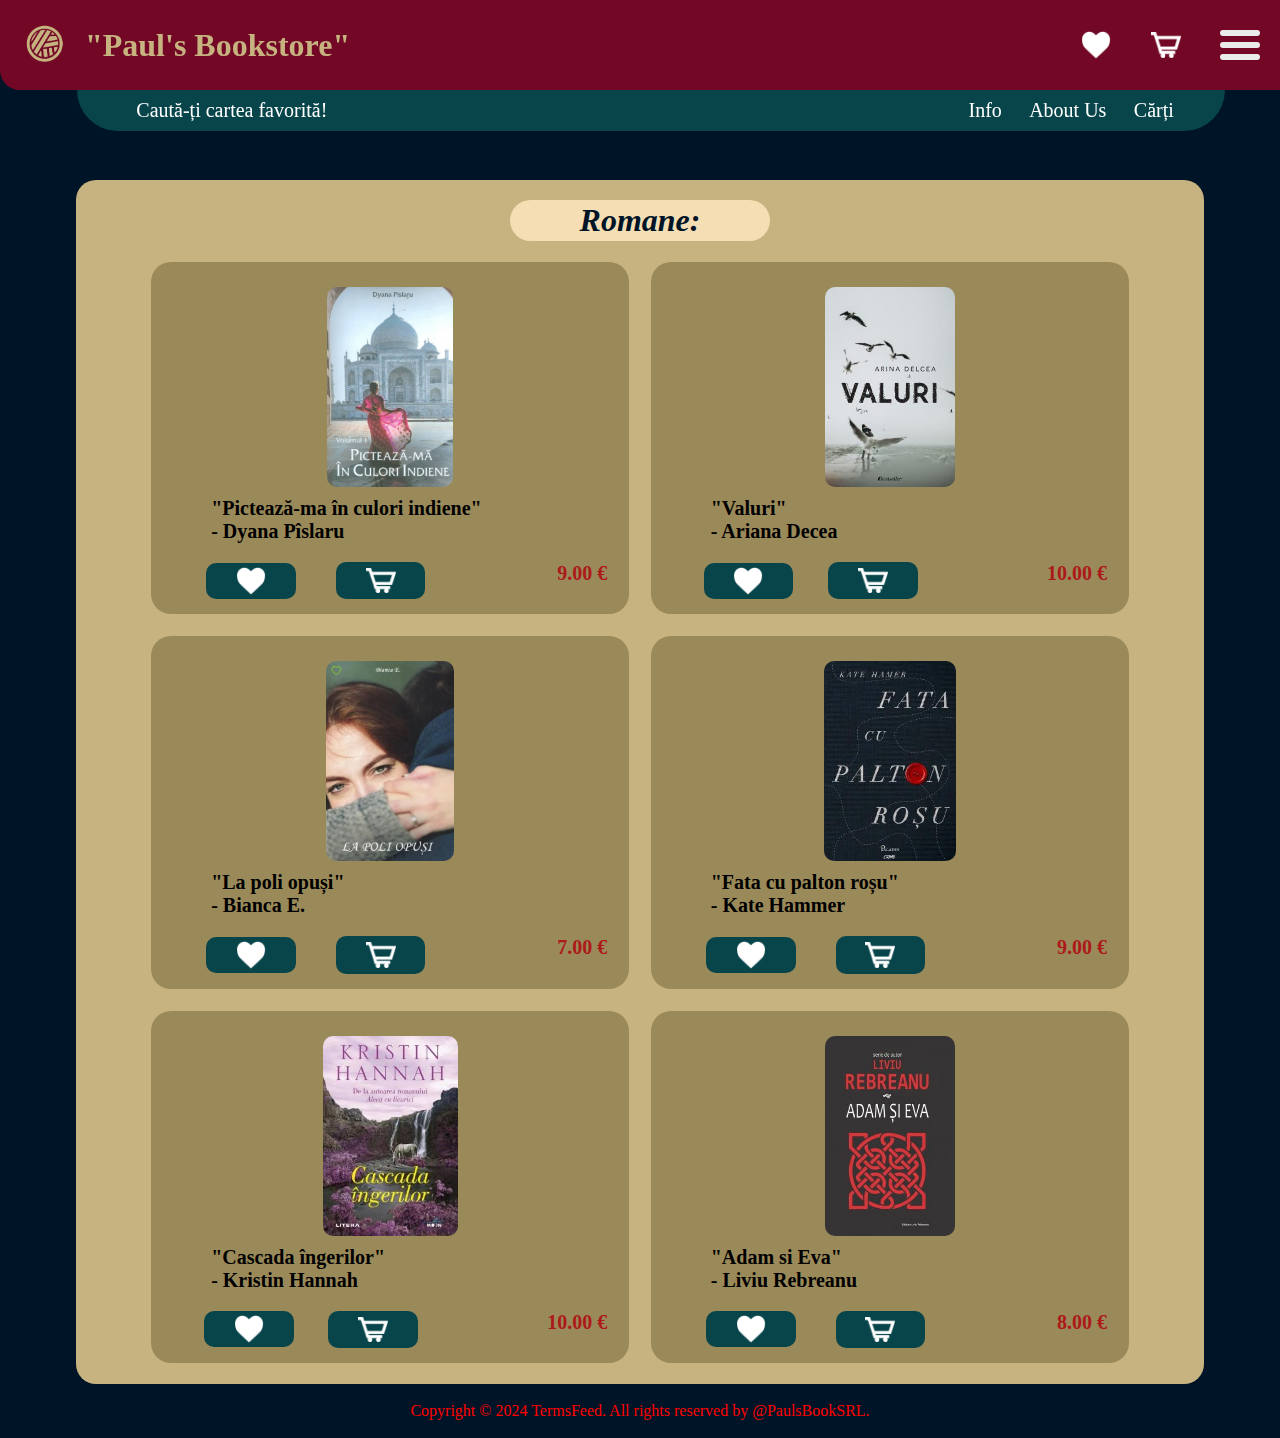
<file: Romane.html>
<html>
       
<link rel="stylesheet" href="Romane.css">
<script src="Romane.js" defer></script>

<title>Paul's bookstore</title>

<body bgcolor="brown"> 
    
<header>
    <div class="head1">

        <div class="Logo">
            <a href="Atestat.v1.html">
            <img src="img/LOGO.png"  height="50">
            </a>
        </div>

        <div class="space">
            <p> </p>
        </div>

        <div class="Titlu">
              <h1>"Paul's Bookstore"</h1>
        </div>

        <div class="space0">
            <p> </p>
        </div>


        <div class="favorite">
            <a href="Apreciate.html">
                <img src="img/favorite.png" width="30" height="30">
                </a>
        </div>

        <div class="space1">
            <p> </p>
        </div>

        <div class="CosCump">
            <a href="CosCump.html">
                <img src="img/CosCump.png" width="30">
                </a>
        </div>

        <div class="space2">
            <p> </p>
        </div>

        <div class="Menu">
            <label class="hamburger-menu">
                <input type="checkbox">
            </label>
                
            <aside class="sidebar">
                <nav>
                    <a href="Poezii.html">
                        <button class="L1" type="button">
                           <p align="center"> Poezii </p>
                        </button></a>
                
                        <br>

                        <a href="Povesti.html">
                        <button class="L3" type="button">
                           <p align="center"> Povesti </p>
                        </button></a>
                            
                         <br>

                        <a href="Romane.html">
                        <button class="L2" type="button">
                             <p align="center"> Romane </p>
                         </button></a>

                         <br>

                         <a href="Bac.html">
                        <button class="L4" type="button">
                              <p align="center"> Bac </p>
                         </button></a>
                         
                         <a href="Altele.html">
                         <button class="L5" type="button">
                            <p align="center"> Altele </p>
                         </button></a>
                 </nav>
            </aside>
        </div> 

        <div class="Secret">
            
        </div>

        <div class="space3">
            <p> </p>
        </div>
    </div>

    <div class="subhead">

        <div class="search_bar">
            
            <a href="Search.html">
                <button class="B4" type="button">
                    <p align="center">Caută-ți cartea favorită!</p>
                 </button>
                </a>
        </div>

        <div class="space4">
        </div>

        <div class="info">
            <a href="Info.html">
            <button class="B1" type="button">
                <p align="center"> Info </p>
             </button>
            </a>
        </div>

        <div class="about_us">
            <a href="About.html">
            <button class="B2" type="button">
                <p align="center"> About Us </p>
             </button>
             </a>
        </div>

        <div class="Carti">
            <a href="PagToate.html">
                <button class="B3" type="button">
                    <p align="center"> Cărți </p>
                 </button>
             </a>
        </div>
    </div>


</header>




     
    <div class="Middle">
        <div class="TitluMijloc">
            <div class="tit">
               <b><i>Romane:</i></b> 
            </div>
        </div>

        <div class="body1">
            <div id="root"> </div> 
        </div>
           

    </div>

     


    <br>
    <a href="index.html">
        <p align="center" ><font color="red" size="3">
        Copyright © 2024 TermsFeed. All rights reserved by @PaulsBookSRL.
        </font>
    </p></a><br>


    
</body>
</html>
</file>
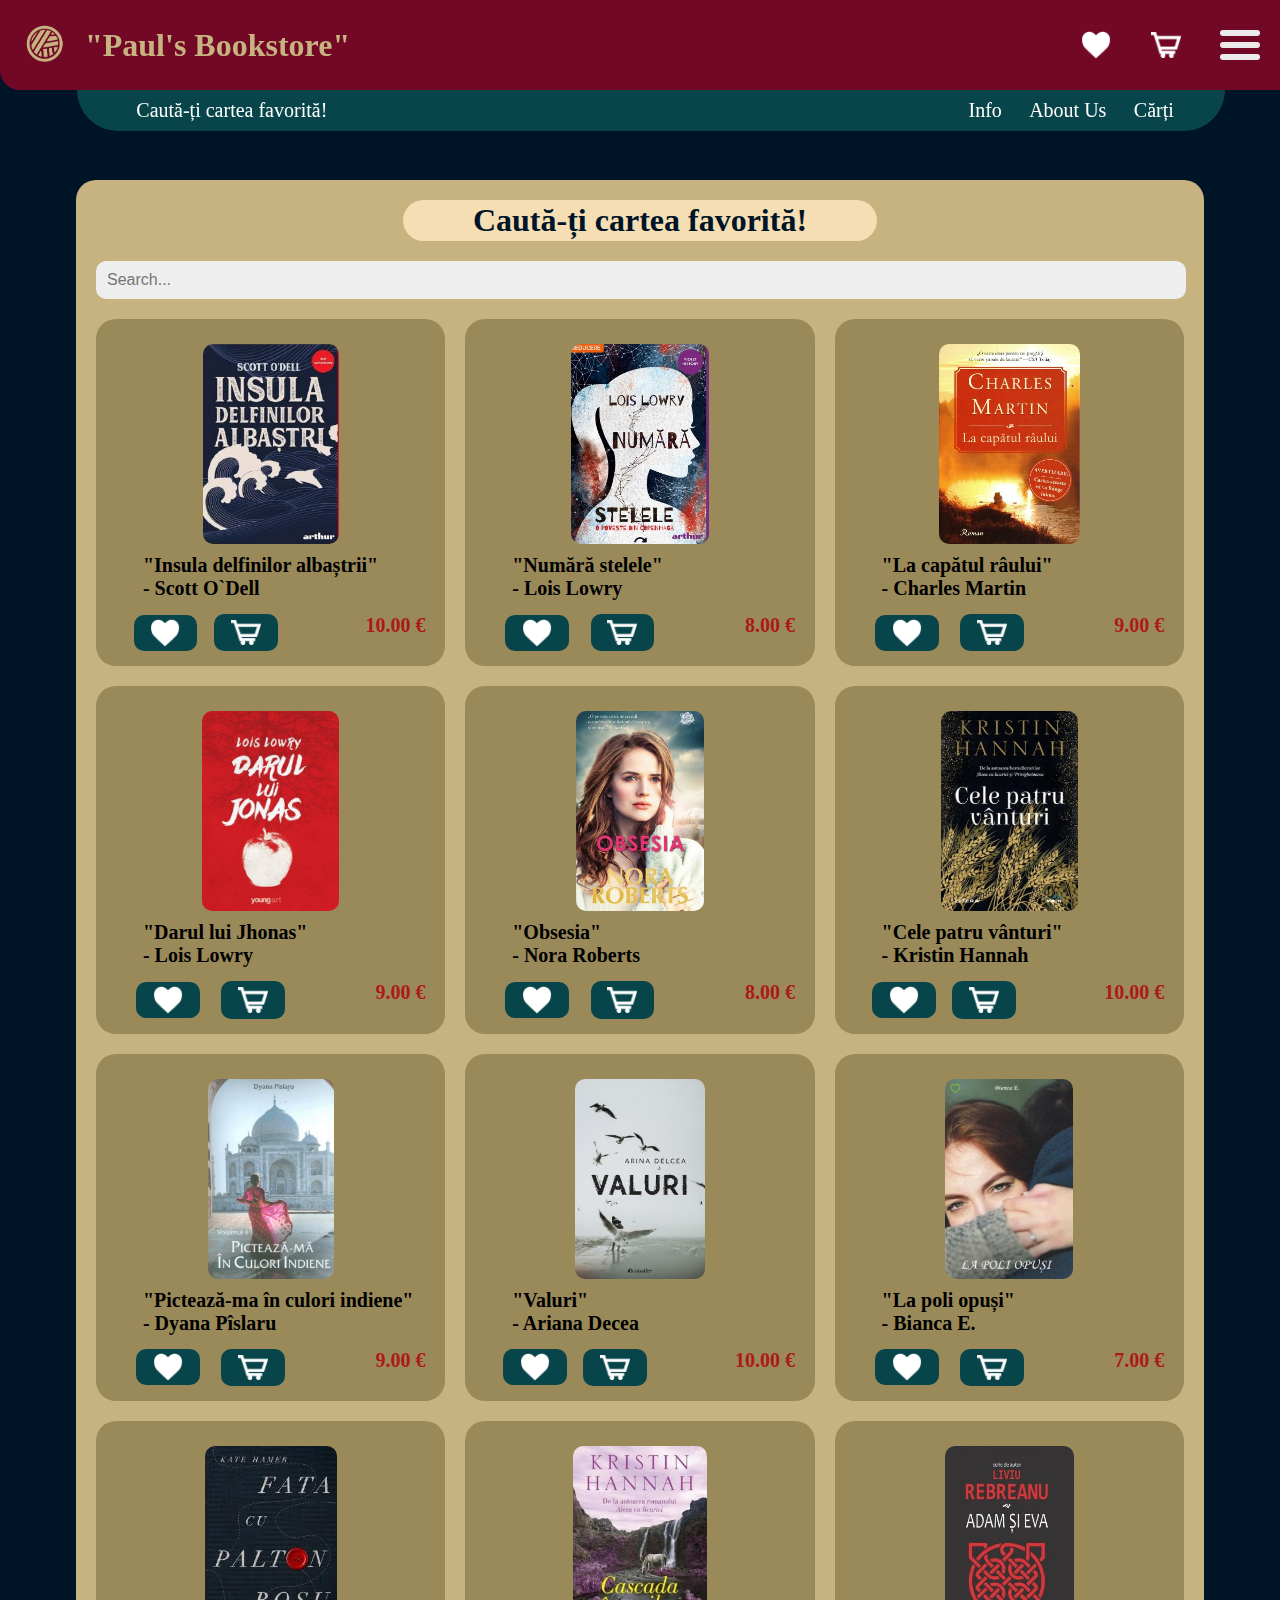
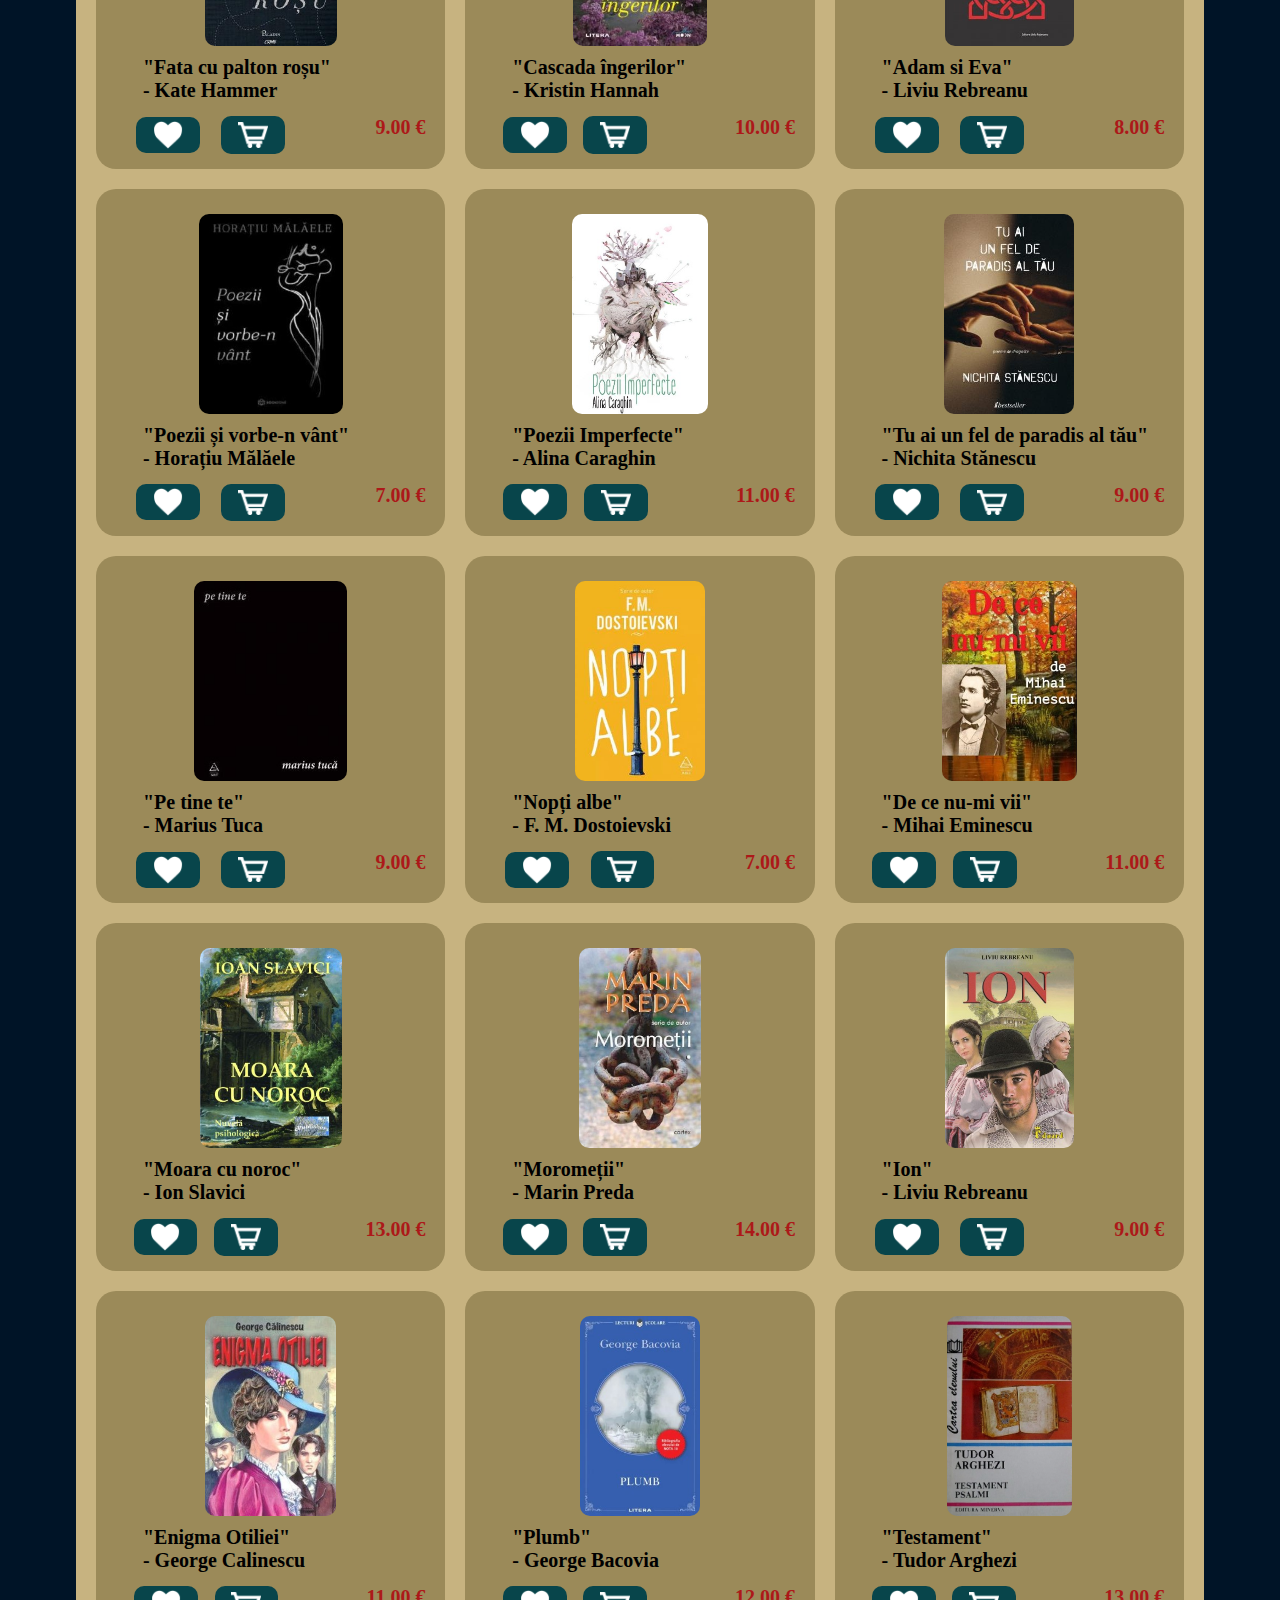
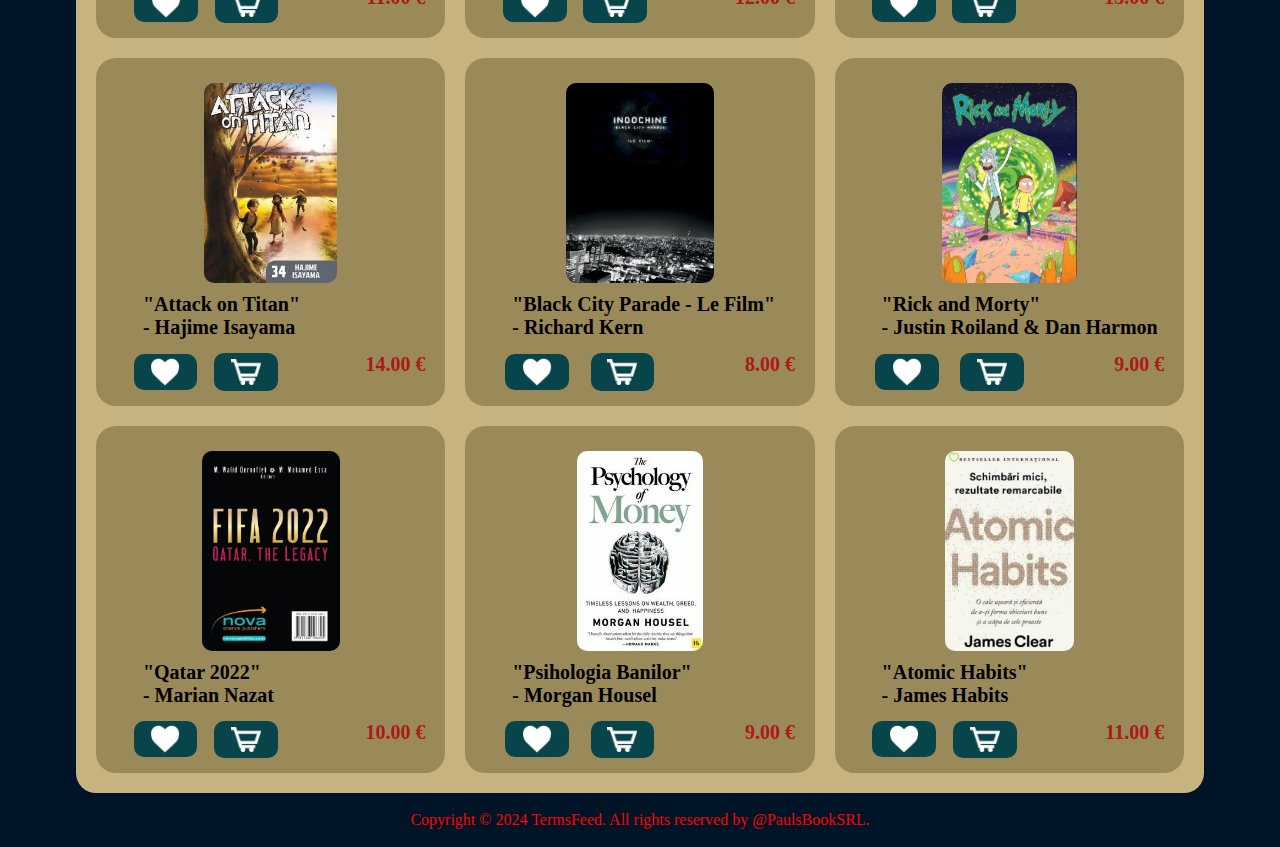
<file: Search.html>
<html>
       
<link rel="stylesheet" href="search.css">
<script src="script.js" defer></script>

<title>Paul's bookstore</title>

<body bgcolor="brown"> 
    
<header>
    <div class="head1">

        <div class="Logo">
            <a href="Atestat.v1.html">
            <img src="img/LOGO.png"  height="50">
            </a>
        </div>

        <div class="space">
            <p> </p>
        </div>

        <div class="Titlu">
              <h1>"Paul's Bookstore"</h1>
        </div>

        <div class="space0">
            <p> </p>
        </div>


        <div class="favorite">
            <a href="Apreciate.html">
                <img src="img/favorite.png" width="30" height="30">
                </a>
        </div>

        <div class="space1">
            <p> </p>
        </div>

        <div class="CosCump">
            <a href="CosCump.html">
                <img src="img/CosCump.png" width="30">
                </a>
        </div>

        <div class="space2">
            <p> </p>
        </div>

        <div class="Menu">
            <label class="hamburger-menu">
                <input type="checkbox">
            </label>
                
            <aside class="sidebar">
                <nav>
                    <a href="Poezii.html">
                        <button class="L1" type="button">
                           <p align="center"> Poezii </p>
                        </button></a>
                
                        <br>

                        <a href="Povesti.html">
                        <button class="L3" type="button">
                           <p align="center"> Povesti </p>
                        </button></a>
                            
                         <br>

                        <a href="Romane.html">
                        <button class="L2" type="button">
                             <p align="center"> Romane </p>
                         </button></a>

                         <br>

                         <a href="Bac.html">
                        <button class="L4" type="button">
                              <p align="center"> Bac </p>
                         </button></a>
                         
                         <a href="Altele.html">
                         <button class="L5" type="button">
                            <p align="center"> Altele </p>
                         </button></a>
                 </nav>
            </aside>
        </div> 

        <div class="Secret">
            
        </div>

        <div class="space3">
            <p> </p>
        </div>
    </div>

    <div class="subhead">

        <div class="search_bar">
            
            <a href="Search.html">
                <button class="B4" type="button">
                    <p align="center">Caută-ți cartea favorită!</p>
                 </button>
                </a>
        </div>

        <div class="space4">
        </div>

        <div class="info">
            <a href="Info.html">
            <button class="B1" type="button">
                <p align="center"> Info </p>
             </button>
            </a>
        </div>

        <div class="about_us">
            <a href="About.html">
            <button class="B2" type="button">
                <p align="center"> About Us </p>
             </button>
             </a>
        </div>

        <div class="Carti">
            <a href="PagToate.html">
                <button class="B3" type="button">
                    <p align="center"> Cărți </p>
                 </button>
             </a>
        </div>
    </div>


</header>




     
    <div class="Middle">
        <div class="TitluMijloc">
            <div class="tit">Caută-ți cartea favorită!
            </div>
        </div>


        <div class="searchBar">
            <input placeholder="Search..." id="searchBar" name="searchBar" type="text">
            <i class="fa-solid fa-magnifying-glass glass" id="btn"></i>
        </div>


        <div class="body">
            <div id="root"></div>
        </div>
        
    </div>

     


    <br>
    <a href="index.html">
        <p align="center" ><font color="red" size="3">
        Copyright © 2024 TermsFeed. All rights reserved by @PaulsBookSRL.
        </font>
    </p></a><br>

    
</body>
</html>
</file>
<file: Carte1.css>
*, *::after, *::before{
    margin: 0px;
 }

    .mid{
        display:flex;
        flex-direction: column;
        justify-content: space-between;
        align-items: center;
        margin-top: 10%;
    }

    .Titlu{
        display: flex;
        flex-direction: column;
        justify-content: center;
        align-items: center;
        background-color: #fff;
        border-radius: 20px;
        opacity: 80%;
        padding: 1% 8%;
    }

    .Titlu p{
        align-self: center;
        font-size: xxx-large;
        font-weight: bold;
        opacity: 100%;
        z-index: 1;
        color: #042F3D;
    }

    button{
        opacity: 100%;
        z-index: 1;
        border: 0;
        background-color: #720826;
        padding: 15px;
        border-radius: 50px;
        margin-top: 10px;
    }

    button:hover{
        background-color: #042F3D;
    }

    button p{
        align-items: center;
        font-size: x-large;
        font-family: 'Times New Roman', Times, serif;
        color: white;
    }


    .Info{
        background-color: #fff;
        width: 16%;
        position: absolute;
        bottom: 5%;
        left: 1%;
        display: flex;
        flex-direction: column;
        justify-content: space-between;
        align-items: flex-start;
        border-radius: 15px;
        opacity: 85%;
        padding: 0.5% 1.8%;
    }

    .Info p{
        font-size: larger;
        font-weight: bold;
        opacity: 100%;
        z-index: 1;
        color: #042F3D;
    }
</file>
<file: About.css>
*, *::after, *::before{
    margin: 0px;
 }
 :root{
     --bg_color:001427; 
     --nav_color:720826;
     --txt_color: F6DDA2;
     --accent_color:C7B380;
     --backup_color:08454B; 
     --backupp2_color:042F3D;
     --anim-time: 200ms;
     --bar-h: 6px;
     --bar-gap: 6px;
     --total-height: calc(var(--bar-h)*3 + var(--bar-gap)*2);
     }
 
 
     body
     {
         margin:0;
         background-color: var(--bg_color);
     }

     a{
      text-decoration: none;
    }
    
          header 
          {
             display: grid;
             grid-template-rows: repeat(2, 90px);
          }
 
          .head1
          {
             display: flex;
             /* justify-content: space-between; */
             align-items: center;
             background-color:var(--nav_color);
             padding: 20px;
             border-bottom-left-radius: 20px;
             border-bottom-right-radius: 20px;
             position:fixed;
             top: 0;
             width: 100%;
 
          }
          
          .space {
             flex-basis: 70px;
          }
 
 
          .Logo
          {
             position: relative;
             left: -1%;
             z-index: 1;
          }
 
          .logo img
          {
             border-radius: 15px;
          }
 
          .Titlu
          {
             position:fixed;
             padding-left: 65px;
          }
 
          .Titlu h1
          {
             color: var(--accent_color);
          }
          
          .space0 {
             flex-basis: 5000px;
          }
 
          .favorite
          {
              justify-self: flex-end;
              padding-left: 10px;
              padding-right: 10px;
          }
 
          .space1
          {
             flex-basis: 100px;
          }
 
          .CosCump
          {
             justify-self: flex-end;
             padding-left: 10px;
              padding-right: 10px;
          }
 
          .space2 
          { position: static;
             flex-basis: 100px;
          }
 
 
          .Menu
          { 
             position: relative;
             justify-self: right;
             padding-right: 40px;
             padding-left: 10px; 
             width: 12%;
          }
 
          .hamburger-menu{
             --x-widh: calc(var(--total-height) * 1.41421356237);
             display: flex;
             justify-content: right;
             flex-direction: column;
             gap: 6px;
             width: max-content;
             position: relative;
             z-index: 1;
             cursor: pointer;
          }
 
          .hamburger-menu::before,
          .hamburger-menu::after,
          .hamburger-menu input{
             content : "";
             width: 40px;
             height: 6px;
             background-color:rgb(235, 235, 235);
             border-radius: 99px;
             pointer-events: none;
             transform-origin: right center;
             transition: opacity var(--anim-time), with var(--anim-time), rotate var(--anim-time), translate var(--anim-time), backgroud-color var(--anim-time);
         }
 
       .hamburger-menu input{
          appearance: none;
          padding: 0;
          margin: 0;
          outline:none;
      }
 
       .hamburger-menu input:checked{
           opacity: 0;
         width: 0;
        }
 
 
       .hamburger-menu:has(input:checked)::before{
            rotate: -45deg;
          width: var(--x-widh);
          translate: 0 calc(var(--bar-h) / -2.1)
       }
 
        .hamburger-menu:has(input:checked)::after{
           rotate: 45deg;
             width: var(--x-widh);
             translate: 0 calc(var(--bar-h) / 2)
         }
 
 
     .sidebar {
          position: absolute;
          translate: 100%;
          padding: calc(var(--total-height) + 5rem);
          margin-top: -52%;
          z-index: 0;
          background-color: var(--backupp2_color) ;
          width: inherit;
          height: 250px;
          padding-left: 10px;
          transition: translate var(--anim-time);
          border-top-left-radius: 20px;
          border-bottom-left-radius: 20px;
      }
 
      .hamburger-menu:has(input:checked) + .sidebar{
       translate: 0;
      }
 
      .L1{
       width:inherit;
         z-index: 2;
         font-size: 20px;
         background-color : var(--backupp2_color);
         width:500%;
         margin-bottom: 10px;
         border:none;
         outline: none;
         cursor: pointer;
         border-radius: 7px;
      }
 
      .L1 p{
       color:white;
       font-family:'Times New Roman', Times, serif;
      }
 
      .L1:hover{
       background-color : var(--backup_color);
      }
 
      .L2{
       width:inherit;
         z-index: 2;
         font-size: 20px;
         background-color : var(--backupp2_color);
         width:500%;
         margin-bottom: 10px;
         border:none;
         outline: none;
         cursor: pointer;
         border-radius: 7px;
      }
 
      .L2 p{
       color:white;
       font-family:'Times New Roman', Times, serif;
      }
 
      .L2:hover{
       background-color : var(--backup_color);
      }
 
      .L3{
       width:inherit;
         z-index: 2;
         font-size: 20px;
         background-color : var(--backupp2_color);
         width:500%;
         margin-bottom: 10px;
         border:none;
         outline: none;
         cursor: pointer;
         border-radius: 7px;
      }
 
      .L3 p{
       color:white;
       font-family:'Times New Roman', Times, serif;
      }
 
      .L3:hover{
       background-color : var(--backup_color);
      }
 
      .L4{
       width:inherit;
         z-index: 2;
         font-size: 20px;
         background-color : var(--backupp2_color);
         width:500%;
         margin-bottom: 10px;
         border:none;
         outline: none;
         cursor: pointer;
         border-radius: 7px;
      }
 
      .L4 p{
       color:white;
       font-family:'Times New Roman', Times, serif;
      }
 
      .L4:hover{
       background-color : var(--backup_color);
      }
 
      .L5{
       width:inherit;
         z-index: 2;
         font-size: 20px;
         background-color : var(--backupp2_color);
         width:500%;
         margin-bottom: 10px;
         border:none;
         outline: none;
         cursor: pointer;
         border-radius: 7px;
      }
 
      .L5 p{
       color:white;
       font-family:'Times New Roman', Times, serif;
      }
 
      .L5:hover{
       background-color : var(--backup_color);
      }
 
          .subhead
          {
             grid-row: 2 / -1;
             background-color: var(--backup_color);
             z-index: 0;
             width: 85%;
             height: 4.5%;
             margin-left: 6%;
             z-index: 1;
             margin-top: 90;
             border-bottom-left-radius: 130px;
             border-bottom-right-radius: 130px;
             padding-left: 30px;
             padding-right: 30px;
             position: fixed; 
             display: flex;
             align-items: center;
          }
 
          .space4{
             width:100%;
             
          }
 
          .search_bar img{
             border-radius: 50px;
          }
 
          .info {
             padding-left: 15px;
          }
 
          .about_us {
             padding-right: 15px;
             padding-left: 15px;
          }
 
          .Carti{
             padding-right: 15px;
          }
 
          .B1{
             width:inherit;
               font-size: 20px;
               background-color : var(--backup_color);
               border:none;
               outline: none;
               cursor: pointer;
               border-top-left-radius: 7px;
               border-bottom-right-radius:  7px;   
            }
 
          .B1 p{
             color:white;
             font-family:'Times New Roman', Times, serif;
            }
       
            .B1:hover{
             background-color : var(--backupp2_color);
            }
 
            .B2{
             width:inherit;
               font-size: 20px;
               width: 90px;
               background-color : var(--backup_color);
               border:none;
               outline: none;
               cursor: pointer;
               border-top-left-radius: 7px;
               border-bottom-right-radius:  7px;   
            }
 
          .B2 p{
             color:white;
             font-family:'Times New Roman', Times, serif;
            }
       
            .B2:hover{
             background-color : var(--backupp2_color);
            }
 
            .B3{
             width:inherit;
               font-size: 20px;
               background-color : var(--backup_color);
               border:none;
               outline: none;
               cursor: pointer;
               border-top-left-radius: 7px;
               border-bottom-right-radius:  7px;   
            }
 
          .B3 p{
             color:white;
             font-family:'Times New Roman', Times, serif;
            }
       
            .B3:hover{
             background-color : var(--backupp2_color);
            }
 
            .B4{
             width:250px;
               font-size: 20px;
               background-color : var(--backup_color);
               border:none;
               outline: none;
               cursor: pointer;
               border-bottom-left-radius: 10px;
               border-top-right-radius:  10px;   
            }
 
          .B4 p{
             color:white;
             font-family:'Times New Roman', Times, serif;
            }
       
            .B4:hover{
             background-color : var(--backupp2_color);
            }
 
      
 
            .Middle 
            {
               background-color: var(--accent_color);
               width: 70%;
               height: auto;
               border-radius: 20px;
               margin-left: auto;
               margin-right: auto;
               padding: 20px;
            }
   
            .TitluMijloc {
              display: flex;
              align-items: center;
              margin-bottom: 20px;
            }
  
            .tit{
              max-width: fit-content;
              margin: auto;
              color: var(--bg_color);
              font-size: 2em;
              font-weight:bold;
              background-color: wheat;
              padding: 2px 70px;
              border-radius: 50px;
            }

            .mij{
               height: 580px;
               width: 100%;
               display:flex;
               flex-direction:row;
               justify-content: space-between;
               align-items: center;
            
            }

            .box1{
               width: 35%;
               height: 80%;
               background-color: wheat;
               margin-left: 8%;
               border-radius: 15px;
               display:flex;
               flex-direction: column;
               align-items: center;
            }

            .box1 Img{
               width: 35%;
               margin-top: 15%;
               border-radius:50%;
               border: 5px solid #001427;
            }

            .box1 p{
               margin: 10%;
               font-family: "Times New Roman", Times, serif;
               font-size: x-large;
               font-weight: bolder;
            }

            .box2{
               width: 35%;
               height: 80%;
               background-color: wheat;
               margin-right:  8%;
               border-radius: 15px;
               display:flex;
               flex-direction: column;
               align-items: center;
            }

            .box2 h2{
               margin-top: 15%;
               font-size: xx-large;
            }

            .box2 p{
               text-indent: 50px;
               margin-top:10%;
               padding:0 15% ;
               text-align: justify;
               font-size: larger;
               font-weight: 900;
            }


 
          
         ::-webkit-scrollbar {
             display: none;
         }
</file>
<file: Altele.css>
*, *::after, *::before{
   margin: 0px;
}
:root{
    --bg_color:001427; 
    --nav_color:720826;
    --txt_color: F6DDA2;
    --accent_color:C7B380;
    --backup_color:08454B; 
    --backupp2_color:042F3D;
    --anim-time: 200ms;
    --bar-h: 6px;
    --bar-gap: 6px;
    --total-height: calc(var(--bar-h)*3 + var(--bar-gap)*2);
    }


    body
    {
        margin:0;
        background-color: var(--bg_color);
    }

    a{
      text-decoration: none;
    }

         header 
         {
            display: grid;
            grid-template-rows: repeat(2, 90px);
         }

         .head1
         {
            display: flex;
            /* justify-content: space-between; */
            align-items: center;
            background-color:var(--nav_color);
            padding: 20px;
            border-bottom-left-radius: 20px;
            border-bottom-right-radius: 20px;
            position:fixed;
            top: 0;
            width: 100%;

         }

         
         .space {
            flex-basis: 70px;
         }


         .Logo
         {
            position: relative;
            left: -1%;
            z-index: 1;
         }

         .logo img
         {
            border-radius: 15px;
         }

         .Titlu
         {
            position:fixed;
            padding-left: 65px;
         }

         .Titlu h1
         {
            color: var(--accent_color);
         }
         
         .space0 {
            flex-basis: 5000px;
         }

         .favorite
         {
             justify-self: flex-end;
             padding-left: 10px;
             padding-right: 10px;
         }

         .space1
         {
            flex-basis: 100px;
         }

         .CosCump
         {
            justify-self: flex-end;
            padding-left: 10px;
             padding-right: 10px;
         }

         .space2 
         { position: static;
            flex-basis: 100px;
         }

         .Menu
         { 
            position: relative;
            justify-self: right;
            padding-right: 40px;
            padding-left: 10px; 
            width: 12%;
         }

         .hamburger-menu{
            --x-widh: calc(var(--total-height) * 1.41421356237);
            display: flex;
            justify-content: right;
            flex-direction: column;
            gap: 6px;
            width: max-content;
            position: relative;
            z-index: 1;
            cursor: pointer;
         }

         .hamburger-menu::before,
         .hamburger-menu::after,
         .hamburger-menu input{
            content : "";
            width: 40px;
            height: 6px;
            background-color:rgb(235, 235, 235);
            border-radius: 99px;
            pointer-events: none;
            transform-origin: right center;
            transition: opacity var(--anim-time), with var(--anim-time), rotate var(--anim-time), translate var(--anim-time), backgroud-color var(--anim-time);
        }

      .hamburger-menu input{
         appearance: none;
         padding: 0;
         margin: 0;
         outline:none;
     }

      .hamburger-menu input:checked{
          opacity: 0;
        width: 0;
       }


      .hamburger-menu:has(input:checked)::before{
           rotate: -45deg;
         width: var(--x-widh);
         translate: 0 calc(var(--bar-h) / -2.1)
      }

       .hamburger-menu:has(input:checked)::after{
          rotate: 45deg;
            width: var(--x-widh);
            translate: 0 calc(var(--bar-h) / 2)
        }


    .sidebar {
         position: absolute;
         translate: 100%;
         padding: calc(var(--total-height) + 5rem);
         margin-top: -52%;
         z-index: 0;
         background-color: var(--backupp2_color) ;
         width: inherit;
         height: 250px;
         padding-left: 10px;
         transition: translate var(--anim-time);
         border-top-left-radius: 20px;
         border-bottom-left-radius: 20px;
     }

     .hamburger-menu:has(input:checked) + .sidebar{
      translate: 0;
     }

     .L1{
       width:inherit;
       z-index: 2;
       font-size: 20px;
       background-color : var(--backupp2_color);
       width:500%;
       margin-bottom: 10px;
       border:none;
       outline: none;
       cursor: pointer;
       border-radius: 7px;
     }

     .L1 p{
      color:white;
      font-family:'Times New Roman', Times, serif;
     }

     .L1:hover{
      background-color : var(--backup_color);
     }

     .L2{
       width:inherit;
       z-index: 2;
       font-size: 20px;
       background-color : var(--backupp2_color);
       width:500%;
       margin-bottom: 10px;
       border:none;
       outline: none;
       cursor: pointer;
       border-radius: 7px;
     }

     .L2 p{
      color:white;
      font-family:'Times New Roman', Times, serif;
     }

     .L2:hover{
      background-color : var(--backup_color);
     }

     .L3{
       width:inherit;
       z-index: 2;
       font-size: 20px;
       background-color : var(--backupp2_color);
       width:500%;
       margin-bottom: 10px;
       border:none;
       outline: none;
       cursor: pointer;
       border-radius: 7px;
     }

     .L3 p{
      color:white;
      font-family:'Times New Roman', Times, serif;
     }

     .L3:hover{
      background-color : var(--backup_color);
     }

     .L4{
       width:inherit;
       z-index: 2;
       font-size: 20px;
       background-color : var(--backupp2_color);
       width:500%;
       margin-bottom: 10px;
       border-radius: 7px;
       border:none;
       outline: none;
       cursor: pointer;
     }

     .L4 p{
      color:white;
      font-family:'Times New Roman', Times, serif;
     }

     .L4:hover{
      background-color : var(--backup_color);
     }

     .L5{
      width:inherit;
        z-index: 2;
        font-size: 20px;
        background-color : var(--backupp2_color);
        width:500%;
        margin-bottom: 10px;
        border:none;
        outline: none;
        cursor: pointer;
        border-radius: 7px;
     }

     .L5 p{
      color:white;
      font-family:'Times New Roman', Times, serif;
     }

     .L5:hover{
      background-color : var(--backup_color);
     }

         .subhead
         {
            grid-row: 2 / -1;
            background-color: var(--backup_color);
            z-index: 0;
            width: 85%;
            height: 4.5%;
            margin-left: 6%;
            z-index: 1;
            margin-top: 90;
            border-bottom-left-radius: 130px;
            border-bottom-right-radius: 130px;
            padding-left: 30px;
            padding-right: 30px;
            position: fixed; 
            display: flex;
            align-items: center;
         }

         .space4{
            width:100%;
            
         }

         .search_bar img{
            border-radius: 50px;
         }

         .info {
           padding-left: 15px;
        }

        .about_us {
           padding-right: 15px;
           padding-left: 15px;
        }

        .Carti{
           padding-right: 15px;
        }

        .B1{
           width:inherit;
             font-size: 20px;
             background-color : var(--backup_color);
             border:none;
             outline: none;
             cursor: pointer;
             border-top-left-radius: 7px;
             border-bottom-right-radius:  7px;   
          }

        .B1 p{
           color:white;
           font-family:'Times New Roman', Times, serif;
          }
     
          .B1:hover{
           background-color : var(--backupp2_color);
          }

          .B2{
           width:inherit;
             font-size: 20px;
             width: 90px;
             background-color : var(--backup_color);
             border:none;
             outline: none;
             cursor: pointer;
             border-top-left-radius: 7px;
             border-bottom-right-radius:  7px;   
          }

        .B2 p{
           color:white;
           font-family:'Times New Roman', Times, serif;
          }
     
          .B2:hover{
           background-color : var(--backupp2_color);
          }

          .B3{
           width:inherit;
             font-size: 20px;
             background-color : var(--backup_color);
             border:none;
             outline: none;
             cursor: pointer;
             border-top-left-radius: 7px;
             border-bottom-right-radius:  7px;   
          }

        .B3 p{
           color:white;
           font-family:'Times New Roman', Times, serif;
          }
     
          .B3:hover{
           background-color : var(--backupp2_color);
          }

          .B4{
           width:250px;
             font-size: 20px;
             background-color : var(--backup_color);
             border:none;
             outline: none;
             cursor: pointer;
             border-bottom-left-radius: 10px;
             border-top-right-radius:  10px;   
          }

        .B4 p{
           color:white;
           font-family:'Times New Roman', Times, serif;
          }
     
          .B4:hover{
           background-color : var(--backupp2_color);
          }

/*-----------------------------------------------------------------*/
/*-----------------------------------------------------------------*/
 
         .Middle 
         {
            background-color: var(--accent_color);
            width: 85%;
            height: auto;
            border-radius: 20px;
            margin-left: auto;
            margin-right: auto;
            padding: 20px;
         }

         .TitluMijloc {
           display: flex;
           align-items: center;
           margin-bottom: 20px;
         }

         .tit{
           max-width: fit-content;
           margin: auto;
           color: var(--bg_color);
           font-size: 2em;
           font-weight:bold;
           background-color: wheat;
           padding: 2px 70px;
           border-radius: 50px;
         }
         


/*-----------------------------------------------------------------*/
/*-----------------------------------------------------------------*/

        input{
           font-size: 1rem;
         }

        .hide{
           display: none;
        }

        .body1{
         padding-left: 5% ;
         padding-right: 5%  ;
        }


        #root {
           width: 100%;
           display: grid;
           grid-template-columns: repeat(auto-fill, minmax(450px, 1fr)) ;
           grid-template-rows: repeat(auto-fill, minmax(250px, 1fr)) ;
           grid-gap: 20px;
       }

     
 
       .box {
        margin: 1px;
        display: flex;
        flex-direction: column;
        align-items: center;
        border-radius: 20px;
        padding: 15px;
        background-color: 9B8A59;
           
       }

       .img-box {
           width: 100%;
           display: flex;
           align-items: center;
           justify-content: center;
           
       }

       .images {
           max-height: 200px;
           max-width: 80%;
           border-radius: 20px;
           padding: 10px;
       }
       
       .bottom {
           display: flex;
           flex-direction: column;
           justify-content: space-between;
           position: left;
           align-items: left;
           height: 40px;
           width: 100%;
           padding-left: 20%;

       }

     .bottom p{
        font-size: 20px;
        font-weight:bold;
     }


       

/*-----------------------------------------------------------------*/
  
       .Button_div{
           display: flex;
           flex-direction: row;
           width: 100%;
           padding-top: 25px;
           margin-left: 9%;
       }

       h2 {
        font-size: 20px;
        color: rgb(172, 25, 25) ;
        padding-left: 25%;
        padding-right: 6%;
        font-weight:bold;
    }



       

          
/*-----------------------------------------------------------------*/

     .K1 {
           border-radius: 10px;
           width: 20%;
           background-color : 08454B;
           border:none;
           padding: 3px;
           outline: none;
           cursor: pointer;
           margin: auto;
          }
  
          
       .K1 p{
              color:rgb(241, 10, 10);
              font-family:'Times New Roman', Times, serif;
           }
  
       .K1:hover {
              background-color : var(--nav_color); 
             }

       .K2 {
           border-radius: 10px;
           width: 20%;
           background-color : 08454B;
           border:none;
           padding: 6px;
           outline: none;
           cursor: pointer;
           margin: auto;
          }
  
          
       .K2 p{
              color:rgb(241, 10, 10);
              font-family:'Times New Roman', Times, serif;
           }
  
       .K2:hover {
              background-color : var(--nav_color); 
             }

/*-----------------------------------------------------------------*/
/*-----------------------------------------------------------------*/
       
       ::-webkit-scrollbar {
           display: none;
       }
</file>
<file: Bac.css>
*, *::after, *::before{
    margin: 0px;
 }
 :root{
     --bg_color:001427; 
     --nav_color:720826;
     --txt_color: F6DDA2;
     --accent_color:C7B380;
     --backup_color:08454B; 
     --backupp2_color:042F3D;
     --anim-time: 200ms;
     --bar-h: 6px;
     --bar-gap: 6px;
     --total-height: calc(var(--bar-h)*3 + var(--bar-gap)*2);
     }
 
 
     body
     {
         margin:0;
         background-color: var(--bg_color);
     }

     a{
      text-decoration: none;
    }

          header 
          {
             display: grid;
             grid-template-rows: repeat(2, 90px);
          }
 
          .head1
          {
             display: flex;
             /* justify-content: space-between; */
             align-items: center;
             background-color:var(--nav_color);
             padding: 20px;
             border-bottom-left-radius: 20px;
             border-bottom-right-radius: 20px;
             position:fixed;
             top: 0;
             width: 100%;
 
          }
 
          
          .space {
             flex-basis: 70px;
          }
 
 
          .Logo
          {
             position: relative;
             left: -1%;
             z-index: 1;
          }
 
          .logo img
          {
             border-radius: 15px;
          }
 
          .Titlu
          {
             position:fixed;
             padding-left: 65px;
          }
 
          .Titlu h1
          {
             color: var(--accent_color);
          }
          
          .space0 {
             flex-basis: 5000px;
          }
 
          .favorite
          {
              justify-self: flex-end;
              padding-left: 10px;
              padding-right: 10px;
          }
 
          .space1
          {
             flex-basis: 100px;
          }
 
          .CosCump
          {
             justify-self: flex-end;
             padding-left: 10px;
              padding-right: 10px;
          }
 
          .space2 
          { position: static;
             flex-basis: 100px;
          }
 
          .Menu
          { 
             position: relative;
             justify-self: right;
             padding-right: 40px;
             padding-left: 10px; 
             width: 12%;
          }
 
          .hamburger-menu{
             --x-widh: calc(var(--total-height) * 1.41421356237);
             display: flex;
             justify-content: right;
             flex-direction: column;
             gap: 6px;
             width: max-content;
             position: relative;
             z-index: 1;
             cursor: pointer;
          }
 
          .hamburger-menu::before,
          .hamburger-menu::after,
          .hamburger-menu input{
             content : "";
             width: 40px;
             height: 6px;
             background-color:rgb(235, 235, 235);
             border-radius: 99px;
             pointer-events: none;
             transform-origin: right center;
             transition: opacity var(--anim-time), with var(--anim-time), rotate var(--anim-time), translate var(--anim-time), backgroud-color var(--anim-time);
         }
 
       .hamburger-menu input{
          appearance: none;
          padding: 0;
          margin: 0;
          outline:none;
      }
 
       .hamburger-menu input:checked{
           opacity: 0;
         width: 0;
        }
 
 
       .hamburger-menu:has(input:checked)::before{
            rotate: -45deg;
          width: var(--x-widh);
          translate: 0 calc(var(--bar-h) / -2.1)
       }
 
        .hamburger-menu:has(input:checked)::after{
           rotate: 45deg;
             width: var(--x-widh);
             translate: 0 calc(var(--bar-h) / 2)
         }
 
 
     .sidebar {
          position: absolute;
          translate: 100%;
          padding: calc(var(--total-height) + 5rem);
          margin-top: -52%;
          z-index: 0;
          background-color: var(--backupp2_color) ;
          width: inherit;
          height: 250px;
          padding-left: 10px;
          transition: translate var(--anim-time);
          border-top-left-radius: 20px;
          border-bottom-left-radius: 20px;
      }
 
      .hamburger-menu:has(input:checked) + .sidebar{
       translate: 0;
      }
 
      .L1{
        width:inherit;
        z-index: 2;
        font-size: 20px;
        background-color : var(--backupp2_color);
        width:500%;
        margin-bottom: 10px;
        border:none;
        outline: none;
        cursor: pointer;
        border-radius: 7px;
      }
 
      .L1 p{
       color:white;
       font-family:'Times New Roman', Times, serif;
      }
 
      .L1:hover{
       background-color : var(--backup_color);
      }
 
      .L2{
        width:inherit;
        z-index: 2;
        font-size: 20px;
        background-color : var(--backupp2_color);
        width:500%;
        margin-bottom: 10px;
        border:none;
        outline: none;
        cursor: pointer;
        border-radius: 7px;
      }
 
      .L2 p{
       color:white;
       font-family:'Times New Roman', Times, serif;
      }
 
      .L2:hover{
       background-color : var(--backup_color);
      }
 
      .L3{
        width:inherit;
        z-index: 2;
        font-size: 20px;
        background-color : var(--backupp2_color);
        width:500%;
        margin-bottom: 10px;
        border:none;
        outline: none;
        cursor: pointer;
        border-radius: 7px;
      }
 
      .L3 p{
       color:white;
       font-family:'Times New Roman', Times, serif;
      }
 
      .L3:hover{
       background-color : var(--backup_color);
      }
 
      .L4{
        width:inherit;
        z-index: 2;
        font-size: 20px;
        background-color : var(--backupp2_color);
        width:500%;
        margin-bottom: 10px;
        border-radius: 7px;
        border:none;
        outline: none;
        cursor: pointer;
      }
 
      .L4 p{
       color:white;
       font-family:'Times New Roman', Times, serif;
      }
 
      .L4:hover{
       background-color : var(--backup_color);
      }

      .L5{
         width:inherit;
           z-index: 2;
           font-size: 20px;
           background-color : var(--backupp2_color);
           width:500%;
           margin-bottom: 10px;
           border:none;
           outline: none;
           cursor: pointer;
           border-radius: 7px;
        }
   
        .L5 p{
         color:white;
         font-family:'Times New Roman', Times, serif;
        }
   
        .L5:hover{
         background-color : var(--backup_color);
        }
 
          .subhead
          {
             grid-row: 2 / -1;
             background-color: var(--backup_color);
             z-index: 0;
             width: 85%;
             height: 4.5%;
             margin-left: 6%;
             z-index: 1;
             margin-top: 90;
             border-bottom-left-radius: 130px;
             border-bottom-right-radius: 130px;
             padding-left: 30px;
             padding-right: 30px;
             position: fixed; 
             display: flex;
             align-items: center;
          }
 
          .space4{
             width:100%;
             
          }
 
          .search_bar img{
             border-radius: 50px;
          }
 
          .info {
            padding-left: 15px;
         }
 
         .about_us {
            padding-right: 15px;
            padding-left: 15px;
         }
 
         .Carti{
            padding-right: 15px;
         }
 
         .B1{
            width:inherit;
              font-size: 20px;
              background-color : var(--backup_color);
              border:none;
              outline: none;
              cursor: pointer;
              border-top-left-radius: 7px;
              border-bottom-right-radius:  7px;   
           }
 
         .B1 p{
            color:white;
            font-family:'Times New Roman', Times, serif;
           }
      
           .B1:hover{
            background-color : var(--backupp2_color);
           }
 
           .B2{
            width:inherit;
              font-size: 20px;
              width: 90px;
              background-color : var(--backup_color);
              border:none;
              outline: none;
              cursor: pointer;
              border-top-left-radius: 7px;
              border-bottom-right-radius:  7px;   
           }
 
         .B2 p{
            color:white;
            font-family:'Times New Roman', Times, serif;
           }
      
           .B2:hover{
            background-color : var(--backupp2_color);
           }
 
           .B3{
            width:inherit;
              font-size: 20px;
              background-color : var(--backup_color);
              border:none;
              outline: none;
              cursor: pointer;
              border-top-left-radius: 7px;
              border-bottom-right-radius:  7px;   
           }
 
         .B3 p{
            color:white;
            font-family:'Times New Roman', Times, serif;
           }
      
           .B3:hover{
            background-color : var(--backupp2_color);
           }
 
           .B4{
            width:250px;
              font-size: 20px;
              background-color : var(--backup_color);
              border:none;
              outline: none;
              cursor: pointer;
              border-bottom-left-radius: 10px;
              border-top-right-radius:  10px;   
           }
 
         .B4 p{
            color:white;
            font-family:'Times New Roman', Times, serif;
           }
      
           .B4:hover{
            background-color : var(--backupp2_color);
           }
 
 /*-----------------------------------------------------------------*/
 /*-----------------------------------------------------------------*/
  
          .Middle 
          {
             background-color: var(--accent_color);
             width: 85%;
             height: auto;
             border-radius: 20px;
             margin-left: auto;
             margin-right: auto;
             padding: 20px;
          }
 
          .TitluMijloc {
            display: flex;
            align-items: center;
            margin-bottom: 20px;
          }
 
          .tit{
            max-width: fit-content;
            margin: auto;
            color: var(--bg_color);
            font-size: 2em;
            font-weight:bold;
            background-color: wheat;
            padding: 2px 70px;
            border-radius: 50px;
          }
          
 
 
 /*-----------------------------------------------------------------*/
 /*-----------------------------------------------------------------*/
 
         input{
            font-size: 1rem;
          }
 
         .hide{
            display: none;
         }

         .body1{
            padding-left: 5% ;
            padding-right: 5%  ;
           }

         
 
 
         #root {
            width: 100%;
            display: grid;
            grid-template-columns: repeat(auto-fill, minmax(450px, 1fr)) ;
            grid-template-rows: repeat(auto-fill, minmax(250px, 1fr)) ;
            grid-gap: 20px;
        }
 
      
  
        .box {
         margin: 1px;
         display: flex;
         flex-direction: column;
         align-items: center;
         border-radius: 20px;
         padding: 15px;
         background-color: 9B8A59;
            
        }
 
        .img-box {
            width: 100%;
            display: flex;
            align-items: center;
            justify-content: center;
            
        }
 
        .images {
            max-height: 200px;
            max-width: 80%;
            border-radius: 20px;
            padding: 10px;
        }
        
        .bottom {
            display: flex;
            flex-direction: column;
            justify-content: space-between;
            position: left;
            align-items: left;
            height: 40px;
            width: 100%;
            padding-left: 20%;
 
        }
 
      .bottom p{
         font-size: 20px;
         font-weight:bold;
      }
 
 
        
 
 /*-----------------------------------------------------------------*/
   
        .Button_div{
            display: flex;
            flex-direction: row;
            width: 100%;
            padding-top: 25px;
            margin-left: 9%;
        }
 
        h2 {
         font-size: 20px;
         color: rgb(172, 25, 25) ;
         padding-left: 25%;
         padding-right: 6%;
         font-weight:bold;
     }
 
 
 
        
 
           
 /*-----------------------------------------------------------------*/
 
      .K1 {
            border-radius: 10px;
            width: 20%;
            background-color : 08454B;
            border:none;
            padding: 3px;
            outline: none;
            cursor: pointer;
            margin: auto;
           }
   
           
        .K1 p{
               color:rgb(241, 10, 10);
               font-family:'Times New Roman', Times, serif;
            }
   
        .K1:hover {
               background-color : var(--nav_color); 
              }
 
        .K2 {
            border-radius: 10px;
            width: 20%;
            background-color : 08454B;
            border:none;
            padding: 6px;
            outline: none;
            cursor: pointer;
            margin: auto;
           }
   
           
        .K2 p{
               color:rgb(241, 10, 10);
               font-family:'Times New Roman', Times, serif;
            }
   
        .K2:hover {
               background-color : var(--nav_color); 
              }
 
 /*-----------------------------------------------------------------*/
 /*-----------------------------------------------------------------*/
        
        ::-webkit-scrollbar {
            display: none;
        }
</file>
<file: Info.css>
*, *::after, *::before{
    margin: 0px;
 }
 :root{
     --bg_color:001427; 
     --nav_color:720826;
     --txt_color: F6DDA2;
     --accent_color:C7B380;
     --backup_color:08454B; 
     --backupp2_color:042F3D;
     --anim-time: 200ms;
     --bar-h: 6px;
     --bar-gap: 6px;
     --total-height: calc(var(--bar-h)*3 + var(--bar-gap)*2);
     }
 
 
     body
     {
         margin:0;
         background-color: var(--bg_color);
     }

     a{
      text-decoration: none;
    }

    
          header 
          {
             display: grid;
             grid-template-rows: repeat(2, 90px);
          }
 
          .head1
          {
             display: flex;
             /* justify-content: space-between; */
             align-items: center;
             background-color:var(--nav_color);
             padding: 20px;
             border-bottom-left-radius: 20px;
             border-bottom-right-radius: 20px;
             position:fixed;
             top: 0;
             width: 100%;
 
          }
          
          .space {
             flex-basis: 70px;
          }
 
 
          .Logo
          {
             position: relative;
             left: -1%;
             z-index: 1;
          }
 
          .logo img
          {
             border-radius: 15px;
          }
 
          .Titlu
          {
             position:fixed;
             padding-left: 65px;
          }
 
          .Titlu h1
          {
             color: var(--accent_color);
          }
          
          .space0 {
             flex-basis: 5000px;
          }
 
          .favorite
          {
              justify-self: flex-end;
              padding-left: 10px;
              padding-right: 10px;
          }
 
          .space1
          {
             flex-basis: 100px;
          }
 
          .CosCump
          {
             justify-self: flex-end;
             padding-left: 10px;
              padding-right: 10px;
          }
 
          .space2 
          { position: static;
             flex-basis: 100px;
          }
 
 
          .Menu
          { 
             position: relative;
             justify-self: right;
             padding-right: 40px;
             padding-left: 10px; 
             width: 12%;
          }
 
          .hamburger-menu{
             --x-widh: calc(var(--total-height) * 1.41421356237);
             display: flex;
             justify-content: right;
             flex-direction: column;
             gap: 6px;
             width: max-content;
             position: relative;
             z-index: 1;
             cursor: pointer;
          }
 
          .hamburger-menu::before,
          .hamburger-menu::after,
          .hamburger-menu input{
             content : "";
             width: 40px;
             height: 6px;
             background-color:rgb(235, 235, 235);
             border-radius: 99px;
             pointer-events: none;
             transform-origin: right center;
             transition: opacity var(--anim-time), with var(--anim-time), rotate var(--anim-time), translate var(--anim-time), backgroud-color var(--anim-time);
         }
 
       .hamburger-menu input{
          appearance: none;
          padding: 0;
          margin: 0;
          outline:none;
      }
 
       .hamburger-menu input:checked{
           opacity: 0;
         width: 0;
        }
 
 
       .hamburger-menu:has(input:checked)::before{
            rotate: -45deg;
          width: var(--x-widh);
          translate: 0 calc(var(--bar-h) / -2.1)
       }
 
        .hamburger-menu:has(input:checked)::after{
           rotate: 45deg;
             width: var(--x-widh);
             translate: 0 calc(var(--bar-h) / 2)
         }
 
 
     .sidebar {
          position: absolute;
          translate: 100%;
          padding: calc(var(--total-height) + 5rem);
          margin-top: -52%;
          z-index: 0;
          background-color: var(--backupp2_color) ;
          width: inherit;
          height: 250px;
          padding-left: 10px;
          transition: translate var(--anim-time);
          border-top-left-radius: 20px;
          border-bottom-left-radius: 20px;
      }
 
      .hamburger-menu:has(input:checked) + .sidebar{
       translate: 0;
      }
 
      .L1{
       width:inherit;
         z-index: 2;
         font-size: 20px;
         background-color : var(--backupp2_color);
         width:500%;
         margin-bottom: 10px;
         border:none;
         outline: none;
         cursor: pointer;
         border-radius: 7px;
      }
 
      .L1 p{
       color:white;
       font-family:'Times New Roman', Times, serif;
      }
 
      .L1:hover{
       background-color : var(--backup_color);
      }
 
      .L2{
       width:inherit;
         z-index: 2;
         font-size: 20px;
         background-color : var(--backupp2_color);
         width:500%;
         margin-bottom: 10px;
         border:none;
         outline: none;
         cursor: pointer;
         border-radius: 7px;
      }
 
      .L2 p{
       color:white;
       font-family:'Times New Roman', Times, serif;
      }
 
      .L2:hover{
       background-color : var(--backup_color);
      }
 
      .L3{
       width:inherit;
         z-index: 2;
         font-size: 20px;
         background-color : var(--backupp2_color);
         width:500%;
         margin-bottom: 10px;
         border:none;
         outline: none;
         cursor: pointer;
         border-radius: 7px;
      }
 
      .L3 p{
       color:white;
       font-family:'Times New Roman', Times, serif;
      }
 
      .L3:hover{
       background-color : var(--backup_color);
      }
 
      .L4{
       width:inherit;
         z-index: 2;
         font-size: 20px;
         background-color : var(--backupp2_color);
         width:500%;
         margin-bottom: 10px;
         border:none;
         outline: none;
         cursor: pointer;
         border-radius: 7px;
      }
 
      .L4 p{
       color:white;
       font-family:'Times New Roman', Times, serif;
      }
 
      .L4:hover{
       background-color : var(--backup_color);
      }
 
      .L5{
       width:inherit;
         z-index: 2;
         font-size: 20px;
         background-color : var(--backupp2_color);
         width:500%;
         margin-bottom: 10px;
         border:none;
         outline: none;
         cursor: pointer;
         border-radius: 7px;
      }
 
      .L5 p{
       color:white;
       font-family:'Times New Roman', Times, serif;
      }
 
      .L5:hover{
       background-color : var(--backup_color);
      }
 
          .subhead
          {
             grid-row: 2 / -1;
             background-color: var(--backup_color);
             z-index: 0;
             width: 85%;
             height: 4.5%;
             margin-left: 6%;
             z-index: 1;
             margin-top: 90;
             border-bottom-left-radius: 130px;
             border-bottom-right-radius: 130px;
             padding-left: 30px;
             padding-right: 30px;
             position: fixed; 
             display: flex;
             align-items: center;
          }
 
          .space4{
             width:100%;
             
          }
 
          .search_bar img{
             border-radius: 50px;
          }
 
          .info {
             padding-left: 15px;
          }
 
          .about_us {
             padding-right: 15px;
             padding-left: 15px;
          }
 
          .Carti{
             padding-right: 15px;
          }
 
          .B1{
             width:inherit;
               font-size: 20px;
               background-color : var(--backup_color);
               border:none;
               outline: none;
               cursor: pointer;
               border-top-left-radius: 7px;
               border-bottom-right-radius:  7px;   
            }
 
          .B1 p{
             color:white;
             font-family:'Times New Roman', Times, serif;
            }
       
            .B1:hover{
             background-color : var(--backupp2_color);
            }
 
            .B2{
             width:inherit;
               font-size: 20px;
               width: 90px;
               background-color : var(--backup_color);
               border:none;
               outline: none;
               cursor: pointer;
               border-top-left-radius: 7px;
               border-bottom-right-radius:  7px;   
            }
 
          .B2 p{
             color:white;
             font-family:'Times New Roman', Times, serif;
            }
       
            .B2:hover{
             background-color : var(--backupp2_color);
            }
 
            .B3{
             width:inherit;
               font-size: 20px;
               background-color : var(--backup_color);
               border:none;
               outline: none;
               cursor: pointer;
               border-top-left-radius: 7px;
               border-bottom-right-radius:  7px;   
            }
 
          .B3 p{
             color:white;
             font-family:'Times New Roman', Times, serif;
            }
       
            .B3:hover{
             background-color : var(--backupp2_color);
            }
 
            .B4{
             width:250px;
               font-size: 20px;
               background-color : var(--backup_color);
               border:none;
               outline: none;
               cursor: pointer;
               border-bottom-left-radius: 10px;
               border-top-right-radius:  10px;   
            }
 
          .B4 p{
             color:white;
             font-family:'Times New Roman', Times, serif;
            }
       
            .B4:hover{
             background-color : var(--backupp2_color);
            }
 
 
  
         
 
 
            .Middle 
            {
               background-color: var(--accent_color);
               width: 50%;
               height: auto;
               border-radius: 20px;
               margin-left: auto;
               margin-right: auto;
               padding: 20px;
            }
   
            .TitluMijloc {
              display: flex;
              align-items: center;
              margin-bottom: 20px;
            }
  
            .tit{
              max-width: fit-content;
              margin: auto;
              color: var(--bg_color);
              font-size: 2em;
              font-weight:bold;
              background-color: wheat;
              padding: 2px 70px;
              border-radius: 50px;
            }



            .mij{
               margin-left: 10%;
            }

            .mij h2{
                  margin-top:3%;
                  font-weight: bold;
                  font-size: xx-large;

            }

            .mij ul{
               margin: 10px;
               font-size: large;
               font-weight: 600;
               color: #042F3D;
            }

            .mij img{
               height: 300px;
               width: 450px;
               border-radius: 10px;
            }
          
         ::-webkit-scrollbar {
             display: none;
         }
</file>
<file: PagToate.css>
*, *::after, *::before{
    margin: 0px;
 }
 :root{
     --bg_color:001427; 
     --nav_color:720826;
     --txt_color: F6DDA2;
     --accent_color:C7B380;
     --backup_color:08454B; 
     --backupp2_color:042F3D;
     --anim-time: 200ms;
     --bar-h: 6px;
     --bar-gap: 6px;
     --total-height: calc(var(--bar-h)*3 + var(--bar-gap)*2);
     }
 
 
     body
     {
         margin:0;
         background-color: var(--bg_color);
     }

     a{
      text-decoration: none;
    }

    
          header 
          {
             display: grid;
             grid-template-rows: repeat(2, 90px);
          }
 
          .head1
          {
             display: flex;
             /* justify-content: space-between; */
             align-items: center;
             background-color:var(--nav_color);
             padding: 20px;
             border-bottom-left-radius: 20px;
             border-bottom-right-radius: 20px;
             position:fixed;
             top: 0;
             width: 100%;
 
          }

          
          .space {
             flex-basis: 70px;
          }
 
 
          .Logo
          {
             position: relative;
             left: -1%;
             z-index: 1;
          }
 
          .logo img
          {
             border-radius: 15px;
          }
 
          .Titlu
          {
             position:fixed;
             padding-left: 65px;
          }
 
          .Titlu h1
          {
             color: var(--accent_color);
          }
          
          .space0 {
             flex-basis: 5000px;
          }
 
          .favorite
          {
              justify-self: flex-end;
              padding-left: 10px;
              padding-right: 10px;
          }
 
          .space1
          {
             flex-basis: 100px;
          }
 
          .CosCump
          {
             justify-self: flex-end;
             padding-left: 10px;
              padding-right: 10px;
          }
 
          .space2 
          { position: static;
             flex-basis: 100px;
          }
 
          .Menu
          { 
             position: relative;
             justify-self: right;
             padding-right: 40px;
             padding-left: 10px; 
             width: 12%;
          }
 
          .hamburger-menu{
             --x-widh: calc(var(--total-height) * 1.41421356237);
             display: flex;
             justify-content: right;
             flex-direction: column;
             gap: 6px;
             width: max-content;
             position: relative;
             z-index: 1;
             cursor: pointer;
          }
 
          .hamburger-menu::before,
          .hamburger-menu::after,
          .hamburger-menu input{
             content : "";
             width: 40px;
             height: 6px;
             background-color:rgb(235, 235, 235);
             border-radius: 99px;
             pointer-events: none;
             transform-origin: right center;
             transition: opacity var(--anim-time), with var(--anim-time), rotate var(--anim-time), translate var(--anim-time), backgroud-color var(--anim-time);
         }
 
       .hamburger-menu input{
          appearance: none;
          padding: 0;
          margin: 0;
          outline:none;
      }
 
       .hamburger-menu input:checked{
           opacity: 0;
         width: 0;
        }
 
 
       .hamburger-menu:has(input:checked)::before{
            rotate: -45deg;
          width: var(--x-widh);
          translate: 0 calc(var(--bar-h) / -2.1)
       }
 
        .hamburger-menu:has(input:checked)::after{
           rotate: 45deg;
             width: var(--x-widh);
             translate: 0 calc(var(--bar-h) / 2)
         }
 
 
     .sidebar {
          position: absolute;
          translate: 100%;
          padding: calc(var(--total-height) + 5rem);
          margin-top: -52%;
          z-index: 0;
          background-color: var(--backupp2_color) ;
          width: inherit;
          height: 250px;
          padding-left: 10px;
          transition: translate var(--anim-time);
          border-top-left-radius: 20px;
          border-bottom-left-radius: 20px;
      }
 
      .hamburger-menu:has(input:checked) + .sidebar{
       translate: 0;
      }
 
      .L1{
        width:inherit;
        z-index: 2;
        font-size: 20px;
        background-color : var(--backupp2_color);
        width:500%;
        margin-bottom: 10px;
        border:none;
        outline: none;
        cursor: pointer;
        border-radius: 7px;
      }
 
      .L1 p{
       color:white;
       font-family:'Times New Roman', Times, serif;
      }
 
      .L1:hover{
       background-color : var(--backup_color);
      }
 
      .L2{
        width:inherit;
        z-index: 2;
        font-size: 20px;
        background-color : var(--backupp2_color);
        width:500%;
        margin-bottom: 10px;
        border:none;
        outline: none;
        cursor: pointer;
        border-radius: 7px;
      }
 
      .L2 p{
       color:white;
       font-family:'Times New Roman', Times, serif;
      }
 
      .L2:hover{
       background-color : var(--backup_color);
      }
 
      .L3{
        width:inherit;
        z-index: 2;
        font-size: 20px;
        background-color : var(--backupp2_color);
        width:500%;
        margin-bottom: 10px;
        border:none;
        outline: none;
        cursor: pointer;
        border-radius: 7px;
      }
 
      .L3 p{
       color:white;
       font-family:'Times New Roman', Times, serif;
      }
 
      .L3:hover{
       background-color : var(--backup_color);
      }
 
      .L4{
        width:inherit;
        z-index: 2;
        font-size: 20px;
        background-color : var(--backupp2_color);
        width:500%;
        margin-bottom: 10px;
        border-radius: 7px;
        border:none;
        outline: none;
        cursor: pointer;
      }
 
      .L4 p{
       color:white;
       font-family:'Times New Roman', Times, serif;
      }
 
      .L4:hover{
       background-color : var(--backup_color);
      }

      .L5{
         width:inherit;
         z-index: 2;
         font-size: 20px;
         background-color : var(--backupp2_color);
         width:500%;
         margin-bottom: 10px;
         border-radius: 7px;
         border:none;
         outline: none;
         cursor: pointer;
       }
  
       .L5 p{
        color:white;
        font-family:'Times New Roman', Times, serif;
       }
  
       .L5:hover{
        background-color : var(--backup_color);
       }
 
          .subhead
          {
             grid-row: 2 / -1;
             background-color: var(--backup_color);
             z-index: 0;
             width: 85%;
             height: 4.5%;
             margin-left: 6%;
             z-index: 1;
             margin-top: 90;
             border-bottom-left-radius: 130px;
             border-bottom-right-radius: 130px;
             padding-left: 30px;
             padding-right: 30px;
             position: fixed; 
             display: flex;
             align-items: center;
          }
 
          .space4{
             width:100%;
             
          }
 
          .search_bar img{
             border-radius: 50px;
          }
 
          .info {
            padding-left: 15px;
         }

         .about_us {
            padding-right: 15px;
            padding-left: 15px;
         }

         .Carti{
            padding-right: 15px;
         }

         .B1{
            width:inherit;
              font-size: 20px;
              background-color : var(--backup_color);
              border:none;
              outline: none;
              cursor: pointer;
              border-top-left-radius: 7px;
              border-bottom-right-radius:  7px;   
           }

         .B1 p{
            color:white;
            font-family:'Times New Roman', Times, serif;
           }
      
           .B1:hover{
            background-color : var(--backupp2_color);
           }

           .B2{
            width:inherit;
              font-size: 20px;
              width: 90px;
              background-color : var(--backup_color);
              border:none;
              outline: none;
              cursor: pointer;
              border-top-left-radius: 7px;
              border-bottom-right-radius:  7px;   
           }

         .B2 p{
            color:white;
            font-family:'Times New Roman', Times, serif;
           }
      
           .B2:hover{
            background-color : var(--backupp2_color);
           }

           .B3{
            width:inherit;
              font-size: 20px;
              background-color : var(--backup_color);
              border:none;
              outline: none;
              cursor: pointer;
              border-top-left-radius: 7px;
              border-bottom-right-radius:  7px;   
           }

         .B3 p{
            color:white;
            font-family:'Times New Roman', Times, serif;
           }
      
           .B3:hover{
            background-color : var(--backupp2_color);
           }

           .B4{
            width:250px;
              font-size: 20px;
              background-color : var(--backup_color);
              border:none;
              outline: none;
              cursor: pointer;
              border-bottom-left-radius: 10px;
              border-top-right-radius:  10px;   
           }

         .B4 p{
            color:white;
            font-family:'Times New Roman', Times, serif;
           }
      
           .B4:hover{
            background-color : var(--backupp2_color);
           }

 /*-----------------------------------------------------------------*/
 /*-----------------------------------------------------------------*/
  
          .Middle 
          {
             background-color: var(--accent_color);
             width: 85%;
             height: auto;
             border-radius: 20px;
             margin-left: auto;
             margin-right: auto;
             padding: 20px;
          }
 
          .TitluMijloc {
            display: flex;
            align-items: center;
            margin-bottom: 20px;
          }

          .tit{
            max-width: fit-content;
            margin: auto;
            color: var(--bg_color);
            font-size: 2em;
            font-weight:bold;
            background-color: wheat;
            padding: 2px 70px;
            border-radius: 50px;
          }
          


/*-----------------------------------------------------------------*/
/*-----------------------------------------------------------------*/

         input{
            font-size: 1rem;
          }

         .hide{
            display: none;
         }

 
         #root {
            width: 100%;
            display: grid;
            grid-template-columns: repeat(auto-fill, minmax(300px, 1fr)) ;
            grid-template-rows: repeat(auto-fill, minmax(250px, 1fr)) ;
            grid-gap: 20px;
        }

      
  
        .box {
         margin: 1px;
         display: flex;
         flex-direction: column;
         align-items: center;
         border-radius: 20px;
         padding: 15px;
         background-color: 9B8A59;
            
        }

        .img-box {
            width: 100%;
            display: flex;
            align-items: center;
            justify-content: center;
            
        }

        .images {
            max-height: 200px;
            max-width: 80%;
            border-radius: 20px;
            padding: 10px;
        }
        
        .bottom {
            display: flex;
            flex-direction: column;
            justify-content: space-between;
            position: left;
            align-items: left;
            height: 40px;
            width: 100%;
            padding-left: 20%;

        }

      .bottom p{
         font-size: 20px;
         font-weight:bold;
      }


        

/*-----------------------------------------------------------------*/
   
        .Button_div{
            display: flex;
            flex-direction: row;
            width: 100%;
            padding-top: 25px;
            margin-left: 9%;
        }

        h2 {
         font-size: 20px;
         color: rgb(172, 25, 25) ;
         padding-left: 25%;
         padding-right: 6%;
         font-weight:bold;
     }



        

           
/*-----------------------------------------------------------------*/

      .K1 {
            border-radius: 10px;
            width: 20%;
            background-color : 08454B;
            border:none;
            padding: 3px;
            outline: none;
            cursor: pointer;
            margin: auto;
           }
   
           
        .K1 p{
               color:rgb(241, 10, 10);
               font-family:'Times New Roman', Times, serif;
            }
   
        .K1:hover {
               background-color : var(--nav_color); 
              }

        .K2 {
            border-radius: 10px;
            width: 20%;
            background-color : 08454B;
            border:none;
            padding: 6px;
            outline: none;
            cursor: pointer;
            margin: auto;
           }
   
           
        .K2 p{
               color:rgb(241, 10, 10);
               font-family:'Times New Roman', Times, serif;
            }
   
        .K2:hover {
               background-color : var(--nav_color); 
              }

/*-----------------------------------------------------------------*/
/*-----------------------------------------------------------------*/
        
        ::-webkit-scrollbar {
            display: none;
        }
</file>
<file: Poezii.css>
*, *::after, *::before{
   margin: 0px;
}
:root{
    --bg_color:001427; 
    --nav_color:720826;
    --txt_color: F6DDA2;
    --accent_color:C7B380;
    --backup_color:08454B; 
    --backupp2_color:042F3D;
    --anim-time: 200ms;
    --bar-h: 6px;
    --bar-gap: 6px;
    --total-height: calc(var(--bar-h)*3 + var(--bar-gap)*2);
    }


    body
    {
        margin:0;
        background-color: var(--bg_color);
    }

    a{
      text-decoration: none;
    }
    
         header 
         {
            display: grid;
            grid-template-rows: repeat(2, 90px);
         }

         .head1
         {
            display: flex;
            /* justify-content: space-between; */
            align-items: center;
            background-color:var(--nav_color);
            padding: 20px;
            border-bottom-left-radius: 20px;
            border-bottom-right-radius: 20px;
            position:fixed;
            top: 0;
            width: 100%;

         }

         
         .space {
            flex-basis: 70px;
         }


         .Logo
         {
            position: relative;
            left: -1%;
            z-index: 1;
         }

         .logo img
         {
            border-radius: 15px;
         }

         .Titlu
         {
            position:fixed;
            padding-left: 65px;
         }

         .Titlu h1
         {
            color: var(--accent_color);
         }
         
         .space0 {
            flex-basis: 5000px;
         }

         .favorite
         {
             justify-self: flex-end;
             padding-left: 10px;
             padding-right: 10px;
         }

         .space1
         {
            flex-basis: 100px;
         }

         .CosCump
         {
            justify-self: flex-end;
            padding-left: 10px;
             padding-right: 10px;
         }

         .space2 
         { position: static;
            flex-basis: 100px;
         }

         .Menu
         { 
            position: relative;
            justify-self: right;
            padding-right: 40px;
            padding-left: 10px; 
            width: 12%;
         }

         .hamburger-menu{
            --x-widh: calc(var(--total-height) * 1.41421356237);
            display: flex;
            justify-content: right;
            flex-direction: column;
            gap: 6px;
            width: max-content;
            position: relative;
            z-index: 1;
            cursor: pointer;
         }

         .hamburger-menu::before,
         .hamburger-menu::after,
         .hamburger-menu input{
            content : "";
            width: 40px;
            height: 6px;
            background-color:rgb(235, 235, 235);
            border-radius: 99px;
            pointer-events: none;
            transform-origin: right center;
            transition: opacity var(--anim-time), with var(--anim-time), rotate var(--anim-time), translate var(--anim-time), backgroud-color var(--anim-time);
        }

      .hamburger-menu input{
         appearance: none;
         padding: 0;
         margin: 0;
         outline:none;
     }

      .hamburger-menu input:checked{
          opacity: 0;
        width: 0;
       }


      .hamburger-menu:has(input:checked)::before{
           rotate: -45deg;
         width: var(--x-widh);
         translate: 0 calc(var(--bar-h) / -2.1)
      }

       .hamburger-menu:has(input:checked)::after{
          rotate: 45deg;
            width: var(--x-widh);
            translate: 0 calc(var(--bar-h) / 2)
        }


    .sidebar {
         position: absolute;
         translate: 100%;
         padding: calc(var(--total-height) + 5rem);
         margin-top: -52%;
         z-index: 0;
         background-color: var(--backupp2_color) ;
         width: inherit;
         height: 250px;
         padding-left: 10px;
         transition: translate var(--anim-time);
         border-top-left-radius: 20px;
         border-bottom-left-radius: 20px;
     }

     .hamburger-menu:has(input:checked) + .sidebar{
      translate: 0;
     }

     .L1{
       width:inherit;
       z-index: 2;
       font-size: 20px;
       background-color : var(--backupp2_color);
       width:500%;
       margin-bottom: 10px;
       border:none;
       outline: none;
       cursor: pointer;
       border-radius: 7px;
     }

     .L1 p{
      color:white;
      font-family:'Times New Roman', Times, serif;
     }

     .L1:hover{
      background-color : var(--backup_color);
     }

     .L2{
       width:inherit;
       z-index: 2;
       font-size: 20px;
       background-color : var(--backupp2_color);
       width:500%;
       margin-bottom: 10px;
       border:none;
       outline: none;
       cursor: pointer;
       border-radius: 7px;
     }

     .L2 p{
      color:white;
      font-family:'Times New Roman', Times, serif;
     }

     .L2:hover{
      background-color : var(--backup_color);
     }

     .L3{
       width:inherit;
       z-index: 2;
       font-size: 20px;
       background-color : var(--backupp2_color);
       width:500%;
       margin-bottom: 10px;
       border:none;
       outline: none;
       cursor: pointer;
       border-radius: 7px;
     }

     .L3 p{
      color:white;
      font-family:'Times New Roman', Times, serif;
     }

     .L3:hover{
      background-color : var(--backup_color);
     }

     .L4{
       width:inherit;
       z-index: 2;
       font-size: 20px;
       background-color : var(--backupp2_color);
       width:500%;
       margin-bottom: 10px;
       border-radius: 7px;
       border:none;
       outline: none;
       cursor: pointer;
     }

     .L4 p{
      color:white;
      font-family:'Times New Roman', Times, serif;
     }

     .L4:hover{
      background-color : var(--backup_color);
     }

     .L5{
      width:inherit;
        z-index: 2;
        font-size: 20px;
        background-color : var(--backupp2_color);
        width:500%;
        margin-bottom: 10px;
        border:none;
        outline: none;
        cursor: pointer;
        border-radius: 7px;
     }

     .L5 p{
      color:white;
      font-family:'Times New Roman', Times, serif;
     }

     .L5:hover{
      background-color : var(--backup_color);
     }

         .subhead
         {
            grid-row: 2 / -1;
            background-color: var(--backup_color);
            z-index: 0;
            width: 85%;
            height: 4.5%;
            margin-left: 6%;
            z-index: 1;
            margin-top: 90;
            border-bottom-left-radius: 130px;
            border-bottom-right-radius: 130px;
            padding-left: 30px;
            padding-right: 30px;
            position: fixed; 
            display: flex;
            align-items: center;
         }

         .space4{
            width:100%;
            
         }

         .search_bar img{
            border-radius: 50px;
         }

         .info {
           padding-left: 15px;
        }

        .about_us {
           padding-right: 15px;
           padding-left: 15px;
        }

        .Carti{
           padding-right: 15px;
        }

        .B1{
           width:inherit;
             font-size: 20px;
             background-color : var(--backup_color);
             border:none;
             outline: none;
             cursor: pointer;
             border-top-left-radius: 7px;
             border-bottom-right-radius:  7px;   
          }

        .B1 p{
           color:white;
           font-family:'Times New Roman', Times, serif;
          }
     
          .B1:hover{
           background-color : var(--backupp2_color);
          }

          .B2{
           width:inherit;
             font-size: 20px;
             width: 90px;
             background-color : var(--backup_color);
             border:none;
             outline: none;
             cursor: pointer;
             border-top-left-radius: 7px;
             border-bottom-right-radius:  7px;   
          }

        .B2 p{
           color:white;
           font-family:'Times New Roman', Times, serif;
          }
     
          .B2:hover{
           background-color : var(--backupp2_color);
          }

          .B3{
           width:inherit;
             font-size: 20px;
             background-color : var(--backup_color);
             border:none;
             outline: none;
             cursor: pointer;
             border-top-left-radius: 7px;
             border-bottom-right-radius:  7px;   
          }

        .B3 p{
           color:white;
           font-family:'Times New Roman', Times, serif;
          }
     
          .B3:hover{
           background-color : var(--backupp2_color);
          }

          .B4{
           width:250px;
             font-size: 20px;
             background-color : var(--backup_color);
             border:none;
             outline: none;
             cursor: pointer;
             border-bottom-left-radius: 10px;
             border-top-right-radius:  10px;   
          }

        .B4 p{
           color:white;
           font-family:'Times New Roman', Times, serif;
          }
     
          .B4:hover{
           background-color : var(--backupp2_color);
          }

/*-----------------------------------------------------------------*/
/*-----------------------------------------------------------------*/
 
         .Middle 
         {
            background-color: var(--accent_color);
            width: 85%;
            height: auto;
            border-radius: 20px;
            margin-left: auto;
            margin-right: auto;
            padding: 20px;
         }

         .TitluMijloc {
           display: flex;
           align-items: center;
           margin-bottom: 20px;
         }

         .tit{
           max-width: fit-content;
           margin: auto;
           color: var(--bg_color);
           font-size: 2em;
           font-weight:bold;
           background-color: wheat;
           padding: 2px 70px;
           border-radius: 50px;
         }
         


/*-----------------------------------------------------------------*/
/*-----------------------------------------------------------------*/

        input{
           font-size: 1rem;
         }

        .hide{
           display: none;
        }

        .body1{
         padding-left: 5% ;
         padding-right: 5%  ;
        }


        #root {
           width: 100%;
           display: grid;
           grid-template-columns: repeat(auto-fill, minmax(450px, 1fr)) ;
           grid-template-rows: repeat(auto-fill, minmax(250px, 1fr)) ;
           grid-gap: 20px;
       }

     
 
       .box {
        margin: 1px;
        display: flex;
        flex-direction: column;
        align-items: center;
        border-radius: 20px;
        padding: 15px;
        background-color: 9B8A59;
           
       }

       .img-box {
           width: 100%;
           display: flex;
           align-items: center;
           justify-content: center;
           
       }

       .images {
           max-height: 200px;
           max-width: 80%;
           border-radius: 20px;
           padding: 10px;
       }
       
       .bottom {
           display: flex;
           flex-direction: column;
           justify-content: space-between;
           position: left;
           align-items: left;
           height: 40px;
           width: 100%;
           padding-left: 20%;

       }

     .bottom p{
        font-size: 20px;
        font-weight:bold;
     }


       

/*-----------------------------------------------------------------*/
  
       .Button_div{
           display: flex;
           flex-direction: row;
           width: 100%;
           padding-top: 25px;
           margin-left: 9%;
       }

       h2 {
        font-size: 20px;
        color: rgb(172, 25, 25) ;
        padding-left: 25%;
        padding-right: 6%;
        font-weight:bold;
    }



       

          
/*-----------------------------------------------------------------*/

     .K1 {
           border-radius: 10px;
           width: 20%;
           background-color : 08454B;
           border:none;
           padding: 3px;
           outline: none;
           cursor: pointer;
           margin: auto;
          }
  
          
       .K1 p{
              color:rgb(241, 10, 10);
              font-family:'Times New Roman', Times, serif;
           }
  
       .K1:hover {
              background-color : var(--nav_color); 
             }

       .K2 {
           border-radius: 10px;
           width: 20%;
           background-color : 08454B;
           border:none;
           padding: 6px;
           outline: none;
           cursor: pointer;
           margin: auto;
          }
  
          
       .K2 p{
              color:rgb(241, 10, 10);
              font-family:'Times New Roman', Times, serif;
           }
  
       .K2:hover {
              background-color : var(--nav_color); 
             }

/*-----------------------------------------------------------------*/
/*-----------------------------------------------------------------*/
       
       ::-webkit-scrollbar {
           display: none;
       }
</file>
<file: Povesti.css>
*, *::after, *::before{
   margin: 0px;
}
:root{
    --bg_color:001427; 
    --nav_color:720826;
    --txt_color: F6DDA2;
    --accent_color:C7B380;
    --backup_color:08454B; 
    --backupp2_color:042F3D;
    --anim-time: 200ms;
    --bar-h: 6px;
    --bar-gap: 6px;
    --total-height: calc(var(--bar-h)*3 + var(--bar-gap)*2);
    }


    body
    {
        margin:0;
        background-color: var(--bg_color);
    }

    a{
      text-decoration: none;
    }
         header 
         {
            display: grid;
            grid-template-rows: repeat(2, 90px);
         }

         .head1
         {
            display: flex;
            /* justify-content: space-between; */
            align-items: center;
            background-color:var(--nav_color);
            padding: 20px;
            border-bottom-left-radius: 20px;
            border-bottom-right-radius: 20px;
            position:fixed;
            top: 0;
            width: 100%;

         }

         
         .space {
            flex-basis: 70px;
         }


         .Logo
         {
            position: relative;
            left: -1%;
            z-index: 1;
         }

         .logo img
         {
            border-radius: 15px;
         }

         .Titlu
         {
            position:fixed;
            padding-left: 65px;
         }

         .Titlu h1
         {
            color: var(--accent_color);
         }
         
         .space0 {
            flex-basis: 5000px;
         }

         .favorite
         {
             justify-self: flex-end;
             padding-left: 10px;
             padding-right: 10px;
         }

         .space1
         {
            flex-basis: 100px;
         }

         .CosCump
         {
            justify-self: flex-end;
            padding-left: 10px;
             padding-right: 10px;
         }

         .space2 
         { position: static;
            flex-basis: 100px;
         }

         .Menu
         { 
            position: relative;
            justify-self: right;
            padding-right: 40px;
            padding-left: 10px; 
            width: 12%;
         }

         .hamburger-menu{
            --x-widh: calc(var(--total-height) * 1.41421356237);
            display: flex;
            justify-content: right;
            flex-direction: column;
            gap: 6px;
            width: max-content;
            position: relative;
            z-index: 1;
            cursor: pointer;
         }

         .hamburger-menu::before,
         .hamburger-menu::after,
         .hamburger-menu input{
            content : "";
            width: 40px;
            height: 6px;
            background-color:rgb(235, 235, 235);
            border-radius: 99px;
            pointer-events: none;
            transform-origin: right center;
            transition: opacity var(--anim-time), with var(--anim-time), rotate var(--anim-time), translate var(--anim-time), backgroud-color var(--anim-time);
        }

      .hamburger-menu input{
         appearance: none;
         padding: 0;
         margin: 0;
         outline:none;
     }

      .hamburger-menu input:checked{
          opacity: 0;
        width: 0;
       }


      .hamburger-menu:has(input:checked)::before{
           rotate: -45deg;
         width: var(--x-widh);
         translate: 0 calc(var(--bar-h) / -2.1)
      }

       .hamburger-menu:has(input:checked)::after{
          rotate: 45deg;
            width: var(--x-widh);
            translate: 0 calc(var(--bar-h) / 2)
        }


    .sidebar {
         position: absolute;
         translate: 100%;
         padding: calc(var(--total-height) + 5rem);
         margin-top: -52%;
         z-index: 0;
         background-color: var(--backupp2_color) ;
         width: inherit;
         height: 250px;
         padding-left: 10px;
         transition: translate var(--anim-time);
         border-top-left-radius: 20px;
         border-bottom-left-radius: 20px;
     }

     .hamburger-menu:has(input:checked) + .sidebar{
      translate: 0;
     }

     .L1{
       width:inherit;
       z-index: 2;
       font-size: 20px;
       background-color : var(--backupp2_color);
       width:500%;
       margin-bottom: 10px;
       border:none;
       outline: none;
       cursor: pointer;
       border-radius: 7px;
     }

     .L1 p{
      color:white;
      font-family:'Times New Roman', Times, serif;
     }

     .L1:hover{
      background-color : var(--backup_color);
     }

     .L2{
       width:inherit;
       z-index: 2;
       font-size: 20px;
       background-color : var(--backupp2_color);
       width:500%;
       margin-bottom: 10px;
       border:none;
       outline: none;
       cursor: pointer;
       border-radius: 7px;
     }

     .L2 p{
      color:white;
      font-family:'Times New Roman', Times, serif;
     }

     .L2:hover{
      background-color : var(--backup_color);
     }

     .L3{
       width:inherit;
       z-index: 2;
       font-size: 20px;
       background-color : var(--backupp2_color);
       width:500%;
       margin-bottom: 10px;
       border:none;
       outline: none;
       cursor: pointer;
       border-radius: 7px;
     }

     .L3 p{
      color:white;
      font-family:'Times New Roman', Times, serif;
     }

     .L3:hover{
      background-color : var(--backup_color);
     }

     .L4{
       width:inherit;
       z-index: 2;
       font-size: 20px;
       background-color : var(--backupp2_color);
       width:500%;
       margin-bottom: 10px;
       border-radius: 7px;
       border:none;
       outline: none;
       cursor: pointer;
     }

     .L4 p{
      color:white;
      font-family:'Times New Roman', Times, serif;
     }

     .L4:hover{
      background-color : var(--backup_color);
     }

     .L5{
      width:inherit;
        z-index: 2;
        font-size: 20px;
        background-color : var(--backupp2_color);
        width:500%;
        margin-bottom: 10px;
        border:none;
        outline: none;
        cursor: pointer;
        border-radius: 7px;
     }

     .L5 p{
      color:white;
      font-family:'Times New Roman', Times, serif;
     }

     .L5:hover{
      background-color : var(--backup_color);
     }

         .subhead
         {
            grid-row: 2 / -1;
            background-color: var(--backup_color);
            z-index: 0;
            width: 85%;
            height: 4.5%;
            margin-left: 6%;
            z-index: 1;
            margin-top: 90;
            border-bottom-left-radius: 130px;
            border-bottom-right-radius: 130px;
            padding-left: 30px;
            padding-right: 30px;
            position: fixed; 
            display: flex;
            align-items: center;
         }

         .space4{
            width:100%;
            
         }

         .search_bar img{
            border-radius: 50px;
         }

         .info {
           padding-left: 15px;
        }

        .about_us {
           padding-right: 15px;
           padding-left: 15px;
        }

        .Carti{
           padding-right: 15px;
        }

        .B1{
           width:inherit;
             font-size: 20px;
             background-color : var(--backup_color);
             border:none;
             outline: none;
             cursor: pointer;
             border-top-left-radius: 7px;
             border-bottom-right-radius:  7px;   
          }

        .B1 p{
           color:white;
           font-family:'Times New Roman', Times, serif;
          }
     
          .B1:hover{
           background-color : var(--backupp2_color);
          }

          .B2{
           width:inherit;
             font-size: 20px;
             width: 90px;
             background-color : var(--backup_color);
             border:none;
             outline: none;
             cursor: pointer;
             border-top-left-radius: 7px;
             border-bottom-right-radius:  7px;   
          }

        .B2 p{
           color:white;
           font-family:'Times New Roman', Times, serif;
          }
     
          .B2:hover{
           background-color : var(--backupp2_color);
          }

          .B3{
           width:inherit;
             font-size: 20px;
             background-color : var(--backup_color);
             border:none;
             outline: none;
             cursor: pointer;
             border-top-left-radius: 7px;
             border-bottom-right-radius:  7px;   
          }

        .B3 p{
           color:white;
           font-family:'Times New Roman', Times, serif;
          }
     
          .B3:hover{
           background-color : var(--backupp2_color);
          }

          .B4{
           width:250px;
             font-size: 20px;
             background-color : var(--backup_color);
             border:none;
             outline: none;
             cursor: pointer;
             border-bottom-left-radius: 10px;
             border-top-right-radius:  10px;   
          }

        .B4 p{
           color:white;
           font-family:'Times New Roman', Times, serif;
          }
     
          .B4:hover{
           background-color : var(--backupp2_color);
          }

/*-----------------------------------------------------------------*/
/*-----------------------------------------------------------------*/
 
         .Middle 
         {
            background-color: var(--accent_color);
            width: 85%;
            height: auto;
            border-radius: 20px;
            margin-left: auto;
            margin-right: auto;
            padding: 20px;
         }

         .TitluMijloc {
           display: flex;
           align-items: center;
           margin-bottom: 20px;
         }

         .tit{
           max-width: fit-content;
           margin: auto;
           color: var(--bg_color);
           font-size: 2em;
           font-weight:bold;
           background-color: wheat;
           padding: 2px 70px;
           border-radius: 50px;
         }
         


/*-----------------------------------------------------------------*/
/*-----------------------------------------------------------------*/

        input{
           font-size: 1rem;
         }

        .hide{
           display: none;
        }

        .body1{
         padding-left: 5% ;
         padding-right: 5%  ;
        }


        #root {
           width: 100%;
           display: grid;
           grid-template-columns: repeat(auto-fill, minmax(450px, 1fr)) ;
           grid-template-rows: repeat(auto-fill, minmax(250px, 1fr)) ;
           grid-gap: 20px;
       }

     
 
       .box {
        margin: 1px;
        display: flex;
        flex-direction: column;
        align-items: center;
        border-radius: 20px;
        padding: 15px;
        background-color: 9B8A59;
           
       }

       .img-box {
           width: 100%;
           display: flex;
           align-items: center;
           justify-content: center;
           
       }

       .images {
           max-height: 200px;
           max-width: 80%;
           border-radius: 20px;
           padding: 10px;
       }
       
       .bottom {
           display: flex;
           flex-direction: column;
           justify-content: space-between;
           position: left;
           align-items: left;
           height: 40px;
           width: 100%;
           padding-left: 20%;

       }

     .bottom p{
        font-size: 20px;
        font-weight:bold;
     }


       

/*-----------------------------------------------------------------*/
  
       .Button_div{
           display: flex;
           flex-direction: row;
           width: 100%;
           padding-top: 25px;
           margin-left: 9%;
       }

       h2 {
        font-size: 20px;
        color: rgb(172, 25, 25) ;
        padding-left: 25%;
        padding-right: 6%;
        font-weight:bold;
    }



       

          
/*-----------------------------------------------------------------*/

     .K1 {
           border-radius: 10px;
           width: 20%;
           background-color : 08454B;
           border:none;
           padding: 3px;
           outline: none;
           cursor: pointer;
           margin: auto;
          }
  
          
       .K1 p{
              color:rgb(241, 10, 10);
              font-family:'Times New Roman', Times, serif;
           }
  
       .K1:hover {
              background-color : var(--nav_color); 
             }

       .K2 {
           border-radius: 10px;
           width: 20%;
           background-color : 08454B;
           border:none;
           padding: 6px;
           outline: none;
           cursor: pointer;
           margin: auto;
          }
  
          
       .K2 p{
              color:rgb(241, 10, 10);
              font-family:'Times New Roman', Times, serif;
           }
  
       .K2:hover {
              background-color : var(--nav_color); 
             }

/*-----------------------------------------------------------------*/
/*-----------------------------------------------------------------*/
       
       ::-webkit-scrollbar {
           display: none;
       }
</file>
<file: Romane.css>
*, *::after, *::before{
   margin: 0px;
}
:root{
    --bg_color:001427; 
    --nav_color:720826;
    --txt_color: F6DDA2;
    --accent_color:C7B380;
    --backup_color:08454B; 
    --backupp2_color:042F3D;
    --anim-time: 200ms;
    --bar-h: 6px;
    --bar-gap: 6px;
    --total-height: calc(var(--bar-h)*3 + var(--bar-gap)*2);
    }


    body
    {
        margin:0;
        background-color: var(--bg_color);
    }

    a{
      text-decoration: none;
    }
         header 
         {
            display: grid;
            grid-template-rows: repeat(2, 90px);
         }

         .head1
         {
            display: flex;
            /* justify-content: space-between; */
            align-items: center;
            background-color:var(--nav_color);
            padding: 20px;
            border-bottom-left-radius: 20px;
            border-bottom-right-radius: 20px;
            position:fixed;
            top: 0;
            width: 100%;

         }

         
         .space {
            flex-basis: 70px;
         }


         .Logo
         {
            position: relative;
            left: -1%;
            z-index: 1;
         }

         .logo img
         {
            border-radius: 15px;
         }

         .Titlu
         {
            position:fixed;
            padding-left: 65px;
         }

         .Titlu h1
         {
            color: var(--accent_color);
         }
         
         .space0 {
            flex-basis: 5000px;
         }

         .favorite
         {
             justify-self: flex-end;
             padding-left: 10px;
             padding-right: 10px;
         }

         .space1
         {
            flex-basis: 100px;
         }

         .CosCump
         {
            justify-self: flex-end;
            padding-left: 10px;
             padding-right: 10px;
         }

         .space2 
         { position: static;
            flex-basis: 100px;
         }

         .Menu
         { 
            position: relative;
            justify-self: right;
            padding-right: 40px;
            padding-left: 10px; 
            width: 12%;
         }

         .hamburger-menu{
            --x-widh: calc(var(--total-height) * 1.41421356237);
            display: flex;
            justify-content: right;
            flex-direction: column;
            gap: 6px;
            width: max-content;
            position: relative;
            z-index: 1;
            cursor: pointer;
         }

         .hamburger-menu::before,
         .hamburger-menu::after,
         .hamburger-menu input{
            content : "";
            width: 40px;
            height: 6px;
            background-color:rgb(235, 235, 235);
            border-radius: 99px;
            pointer-events: none;
            transform-origin: right center;
            transition: opacity var(--anim-time), with var(--anim-time), rotate var(--anim-time), translate var(--anim-time), backgroud-color var(--anim-time);
        }

      .hamburger-menu input{
         appearance: none;
         padding: 0;
         margin: 0;
         outline:none;
     }

      .hamburger-menu input:checked{
          opacity: 0;
        width: 0;
       }


      .hamburger-menu:has(input:checked)::before{
           rotate: -45deg;
         width: var(--x-widh);
         translate: 0 calc(var(--bar-h) / -2.1)
      }

       .hamburger-menu:has(input:checked)::after{
          rotate: 45deg;
            width: var(--x-widh);
            translate: 0 calc(var(--bar-h) / 2)
        }


    .sidebar {
         position: absolute;
         translate: 100%;
         padding: calc(var(--total-height) + 5rem);
         margin-top: -52%;
         z-index: 0;
         background-color: var(--backupp2_color) ;
         width: inherit;
         height: 250px;
         padding-left: 10px;
         transition: translate var(--anim-time);
         border-top-left-radius: 20px;
         border-bottom-left-radius: 20px;
     }

     .hamburger-menu:has(input:checked) + .sidebar{
      translate: 0;
     }

     .L1{
       width:inherit;
       z-index: 2;
       font-size: 20px;
       background-color : var(--backupp2_color);
       width:500%;
       margin-bottom: 10px;
       border:none;
       outline: none;
       cursor: pointer;
       border-radius: 7px;
     }

     .L1 p{
      color:white;
      font-family:'Times New Roman', Times, serif;
     }

     .L1:hover{
      background-color : var(--backup_color);
     }

     .L2{
       width:inherit;
       z-index: 2;
       font-size: 20px;
       background-color : var(--backupp2_color);
       width:500%;
       margin-bottom: 10px;
       border:none;
       outline: none;
       cursor: pointer;
       border-radius: 7px;
     }

     .L2 p{
      color:white;
      font-family:'Times New Roman', Times, serif;
     }

     .L2:hover{
      background-color : var(--backup_color);
     }

     .L3{
       width:inherit;
       z-index: 2;
       font-size: 20px;
       background-color : var(--backupp2_color);
       width:500%;
       margin-bottom: 10px;
       border:none;
       outline: none;
       cursor: pointer;
       border-radius: 7px;
     }

     .L3 p{
      color:white;
      font-family:'Times New Roman', Times, serif;
     }

     .L3:hover{
      background-color : var(--backup_color);
     }

     .L4{
       width:inherit;
       z-index: 2;
       font-size: 20px;
       background-color : var(--backupp2_color);
       width:500%;
       margin-bottom: 10px;
       border-radius: 7px;
       border:none;
       outline: none;
       cursor: pointer;
     }

     .L4 p{
      color:white;
      font-family:'Times New Roman', Times, serif;
     }

     .L4:hover{
      background-color : var(--backup_color);
     }

     .L5{
      width:inherit;
        z-index: 2;
        font-size: 20px;
        background-color : var(--backupp2_color);
        width:500%;
        margin-bottom: 10px;
        border:none;
        outline: none;
        cursor: pointer;
        border-radius: 7px;
     }

     .L5 p{
      color:white;
      font-family:'Times New Roman', Times, serif;
     }

     .L5:hover{
      background-color : var(--backup_color);
     }

         .subhead
         {
            grid-row: 2 / -1;
            background-color: var(--backup_color);
            z-index: 0;
            width: 85%;
            height: 4.5%;
            margin-left: 6%;
            z-index: 1;
            margin-top: 90;
            border-bottom-left-radius: 130px;
            border-bottom-right-radius: 130px;
            padding-left: 30px;
            padding-right: 30px;
            position: fixed; 
            display: flex;
            align-items: center;
         }

         .space4{
            width:100%;
            
         }

         .search_bar img{
            border-radius: 50px;
         }

         .info {
           padding-left: 15px;
        }

        .about_us {
           padding-right: 15px;
           padding-left: 15px;
        }

        .Carti{
           padding-right: 15px;
        }

        .B1{
           width:inherit;
             font-size: 20px;
             background-color : var(--backup_color);
             border:none;
             outline: none;
             cursor: pointer;
             border-top-left-radius: 7px;
             border-bottom-right-radius:  7px;   
          }

        .B1 p{
           color:white;
           font-family:'Times New Roman', Times, serif;
          }
     
          .B1:hover{
           background-color : var(--backupp2_color);
          }

          .B2{
           width:inherit;
             font-size: 20px;
             width: 90px;
             background-color : var(--backup_color);
             border:none;
             outline: none;
             cursor: pointer;
             border-top-left-radius: 7px;
             border-bottom-right-radius:  7px;   
          }

        .B2 p{
           color:white;
           font-family:'Times New Roman', Times, serif;
          }
     
          .B2:hover{
           background-color : var(--backupp2_color);
          }

          .B3{
           width:inherit;
             font-size: 20px;
             background-color : var(--backup_color);
             border:none;
             outline: none;
             cursor: pointer;
             border-top-left-radius: 7px;
             border-bottom-right-radius:  7px;   
          }

        .B3 p{
           color:white;
           font-family:'Times New Roman', Times, serif;
          }
     
          .B3:hover{
           background-color : var(--backupp2_color);
          }

          .B4{
           width:250px;
             font-size: 20px;
             background-color : var(--backup_color);
             border:none;
             outline: none;
             cursor: pointer;
             border-bottom-left-radius: 10px;
             border-top-right-radius:  10px;   
          }

        .B4 p{
           color:white;
           font-family:'Times New Roman', Times, serif;
          }
     
          .B4:hover{
           background-color : var(--backupp2_color);
          }

/*-----------------------------------------------------------------*/
/*-----------------------------------------------------------------*/
 
         .Middle 
         {
            background-color: var(--accent_color);
            width: 85%;
            height: auto;
            border-radius: 20px;
            margin-left: auto;
            margin-right: auto;
            padding: 20px;
         }

         .TitluMijloc {
           display: flex;
           align-items: center;
           margin-bottom: 20px;
         }

         .tit{
           max-width: fit-content;
           margin: auto;
           color: var(--bg_color);
           font-size: 2em;
           font-weight:bold;
           background-color: wheat;
           padding: 2px 70px;
           border-radius: 50px;
         }
         


/*-----------------------------------------------------------------*/
/*-----------------------------------------------------------------*/

        input{
           font-size: 1rem;
         }

        .hide{
           display: none;
        }

        .body1{
         padding-left: 5% ;
         padding-right: 5%  ;
        }


        #root {
           width: 100%;
           display: grid;
           grid-template-columns: repeat(auto-fill, minmax(450px, 1fr)) ;
           grid-template-rows: repeat(auto-fill, minmax(250px, 1fr)) ;
           grid-gap: 20px;
       }

     
 
       .box {
        margin: 1px;
        display: flex;
        flex-direction: column;
        align-items: center;
        border-radius: 20px;
        padding: 15px;
        background-color: 9B8A59;
           
       }

       .img-box {
           width: 100%;
           display: flex;
           align-items: center;
           justify-content: center;
           
       }

       .images {
           max-height: 200px;
           max-width: 80%;
           border-radius: 20px;
           padding: 10px;
       }
       
       .bottom {
           display: flex;
           flex-direction: column;
           justify-content: space-between;
           position: left;
           align-items: left;
           height: 40px;
           width: 100%;
           padding-left: 20%;

       }

     .bottom p{
        font-size: 20px;
        font-weight:bold;
     }


       

/*-----------------------------------------------------------------*/
  
       .Button_div{
           display: flex;
           flex-direction: row;
           width: 100%;
           padding-top: 25px;
           margin-left: 9%;
       }

       h2 {
        font-size: 20px;
        color: rgb(172, 25, 25) ;
        padding-left: 25%;
        padding-right: 6%;
        font-weight:bold;
    }



       

          
/*-----------------------------------------------------------------*/

     .K1 {
           border-radius: 10px;
           width: 20%;
           background-color : 08454B;
           border:none;
           padding: 3px;
           outline: none;
           cursor: pointer;
           margin: auto;
          }
  
          
       .K1 p{
              color:rgb(241, 10, 10);
              font-family:'Times New Roman', Times, serif;
           }
  
       .K1:hover {
              background-color : var(--nav_color); 
             }

       .K2 {
           border-radius: 10px;
           width: 20%;
           background-color : 08454B;
           border:none;
           padding: 6px;
           outline: none;
           cursor: pointer;
           margin: auto;
          }
  
          
       .K2 p{
              color:rgb(241, 10, 10);
              font-family:'Times New Roman', Times, serif;
           }
  
       .K2:hover {
              background-color : var(--nav_color); 
             }

/*-----------------------------------------------------------------*/
/*-----------------------------------------------------------------*/
       
       ::-webkit-scrollbar {
           display: none;
       }
</file>
<file: search.css>
*, *::after, *::before{
    margin: 0px;
 }
 :root{
     --bg_color:001427; 
     --nav_color:720826;
     --txt_color: F6DDA2;
     --accent_color:C7B380;
     --backup_color:08454B; 
     --backupp2_color:042F3D;
     --anim-time: 200ms;
     --bar-h: 6px;
     --bar-gap: 6px;
     --total-height: calc(var(--bar-h)*3 + var(--bar-gap)*2);
     }
 
 
     body
     {
         margin:0;
         background-color: var(--bg_color);
     }

     a{
      text-decoration: none;
    }
          header 
          {
             display: grid;
             grid-template-rows: repeat(2, 90px);
          }
 
          .head1
          {
             display: flex;
             /* justify-content: space-between; */
             align-items: center;
             background-color:var(--nav_color);
             padding: 20px;
             border-bottom-left-radius: 20px;
             border-bottom-right-radius: 20px;
             position:fixed;
             top: 0;
             width: 100%;
 
          }

          
          .space {
             flex-basis: 70px;
          }
 
 
          .Logo
          {
             position: relative;
             left: -1%;
             z-index: 1;
          }
 
          .logo img
          {
             border-radius: 15px;
          }
 
          .Titlu
          {
             position:fixed;
             padding-left: 65px;
          }
 
          .Titlu h1
          {
             color: var(--accent_color);
          }
          
          .space0 {
             flex-basis: 5000px;
          }
 
          .favorite
          {
              justify-self: flex-end;
              padding-left: 10px;
              padding-right: 10px;
          }
 
          .space1
          {
             flex-basis: 100px;
          }
 
          .CosCump
          {
             justify-self: flex-end;
             padding-left: 10px;
              padding-right: 10px;
          }
 
          .space2 
          { position: static;
             flex-basis: 100px;
          }
 
          .Menu
          { 
             position: relative;
             justify-self: right;
             padding-right: 40px;
             padding-left: 10px; 
             width: 12%;
          }
 
          .hamburger-menu{
             --x-widh: calc(var(--total-height) * 1.41421356237);
             display: flex;
             justify-content: right;
             flex-direction: column;
             gap: 6px;
             width: max-content;
             position: relative;
             z-index: 1;
             cursor: pointer;
          }
 
          .hamburger-menu::before,
          .hamburger-menu::after,
          .hamburger-menu input{
             content : "";
             width: 40px;
             height: 6px;
             background-color:rgb(235, 235, 235);
             border-radius: 99px;
             pointer-events: none;
             transform-origin: right center;
             transition: opacity var(--anim-time), with var(--anim-time), rotate var(--anim-time), translate var(--anim-time), backgroud-color var(--anim-time);
         }
 
       .hamburger-menu input{
          appearance: none;
          padding: 0;
          margin: 0;
          outline:none;
      }
 
       .hamburger-menu input:checked{
           opacity: 0;
         width: 0;
        }
 
 
       .hamburger-menu:has(input:checked)::before{
            rotate: -45deg;
          width: var(--x-widh);
          translate: 0 calc(var(--bar-h) / -2.1)
       }
 
        .hamburger-menu:has(input:checked)::after{
           rotate: 45deg;
             width: var(--x-widh);
             translate: 0 calc(var(--bar-h) / 2)
         }
 
 
     .sidebar {
          position: absolute;
          translate: 100%;
          padding: calc(var(--total-height) + 5rem);
          margin-top: -52%;
          z-index: 0;
          background-color: var(--backupp2_color) ;
          width: inherit;
          height: 250px;
          padding-left: 10px;
          transition: translate var(--anim-time);
          border-top-left-radius: 20px;
          border-bottom-left-radius: 20px;
      }
 
      .hamburger-menu:has(input:checked) + .sidebar{
       translate: 0;
      }
 
      .L1{
        width:inherit;
        z-index: 2;
        font-size: 20px;
        background-color : var(--backupp2_color);
        width:500%;
        margin-bottom: 10px;
        border:none;
        outline: none;
        cursor: pointer;
        border-radius: 7px;
      }
 
      .L1 p{
       color:white;
       font-family:'Times New Roman', Times, serif;
      }
 
      .L1:hover{
       background-color : var(--backup_color);
      }
 
      .L2{
        width:inherit;
        z-index: 2;
        font-size: 20px;
        background-color : var(--backupp2_color);
        width:500%;
        margin-bottom: 10px;
        border:none;
        outline: none;
        cursor: pointer;
        border-radius: 7px;
      }
 
      .L2 p{
       color:white;
       font-family:'Times New Roman', Times, serif;
      }
 
      .L2:hover{
       background-color : var(--backup_color);
      }
 
      .L3{
        width:inherit;
        z-index: 2;
        font-size: 20px;
        background-color : var(--backupp2_color);
        width:500%;
        margin-bottom: 10px;
        border:none;
        outline: none;
        cursor: pointer;
        border-radius: 7px;
      }
 
      .L3 p{
       color:white;
       font-family:'Times New Roman', Times, serif;
      }
 
      .L3:hover{
       background-color : var(--backup_color);
      }
 
      .L4{
        width:inherit;
        z-index: 2;
        font-size: 20px;
        background-color : var(--backupp2_color);
        width:500%;
        margin-bottom: 10px;
        border-radius: 7px;
        border:none;
        outline: none;
        cursor: pointer;
      }
 
      .L4 p{
       color:white;
       font-family:'Times New Roman', Times, serif;
      }
 
      .L4:hover{
       background-color : var(--backup_color);
      }

      .L5{
         width:inherit;
           z-index: 2;
           font-size: 20px;
           background-color : var(--backupp2_color);
           width:500%;
           margin-bottom: 10px;
           border:none;
           outline: none;
           cursor: pointer;
           border-radius: 7px;
        }
   
        .L5 p{
         color:white;
         font-family:'Times New Roman', Times, serif;
        }
   
        .L5:hover{
         background-color : var(--backup_color);
        }
 
          .subhead
          {
             grid-row: 2 / -1;
             background-color: var(--backup_color);
             z-index: 0;
             width: 85%;
             height: 4.5%;
             margin-left: 6%;
             z-index: 1;
             margin-top: 90;
             border-bottom-left-radius: 130px;
             border-bottom-right-radius: 130px;
             padding-left: 30px;
             padding-right: 30px;
             position: fixed; 
             display: flex;
             align-items: center;
          }
 
          .space4{
             width:100%;
             
          }
 
          .search_bar img{
             border-radius: 50px;
          }
 
          .info {
            padding-left: 15px;
         }

         .about_us {
            padding-right: 15px;
            padding-left: 15px;
         }

         .Carti{
            padding-right: 15px;
         }

         .B1{
            width:inherit;
              font-size: 20px;
              background-color : var(--backup_color);
              border:none;
              outline: none;
              cursor: pointer;
              border-top-left-radius: 7px;
              border-bottom-right-radius:  7px;   
           }

         .B1 p{
            color:white;
            font-family:'Times New Roman', Times, serif;
           }
      
           .B1:hover{
            background-color : var(--backupp2_color);
           }

           .B2{
            width:inherit;
              font-size: 20px;
              width: 90px;
              background-color : var(--backup_color);
              border:none;
              outline: none;
              cursor: pointer;
              border-top-left-radius: 7px;
              border-bottom-right-radius:  7px;   
           }

         .B2 p{
            color:white;
            font-family:'Times New Roman', Times, serif;
           }
      
           .B2:hover{
            background-color : var(--backupp2_color);
           }

           .B3{
            width:inherit;
              font-size: 20px;
              background-color : var(--backup_color);
              border:none;
              outline: none;
              cursor: pointer;
              border-top-left-radius: 7px;
              border-bottom-right-radius:  7px;   
           }

         .B3 p{
            color:white;
            font-family:'Times New Roman', Times, serif;
           }
      
           .B3:hover{
            background-color : var(--backupp2_color);
           }

           .B4{
            width:250px;
              font-size: 20px;
              background-color : var(--backup_color);
              border:none;
              outline: none;
              cursor: pointer;
              border-bottom-left-radius: 10px;
              border-top-right-radius:  10px;   
           }

         .B4 p{
            color:white;
            font-family:'Times New Roman', Times, serif;
           }
      
           .B4:hover{
            background-color : var(--backupp2_color);
           }

 
  
           .Middle 
          {
             background-color: var(--accent_color);
             width: 85%;
             height: auto;
             border-radius: 20px;
             margin-left: auto;
             margin-right: auto;
             padding: 20px;
             padding-bottom: 40px;
          }
 
          .TitluMijloc {
            display: flex;
            align-items: center;
            margin-bottom: 20px;
          }

          .tit{
            max-width: fit-content;
            margin: auto;
            color: var(--bg_color);
            font-size: 2em;
            font-weight:bold;
            background-color: wheat;
            padding: 2px 70px;
            border-radius: 50px;
          }
          
          .search_bar {
            display: flex;
            flex-direction: column;
            gap: 5px;
          }

         input{
            font-size: 1rem;
          }

         .hide{
            display: none;
         }

         

      
      .searchBar {
          width: 98.5%;
          background-color: #eee;
          border-radius: 10px;
          padding: 9px;
          display: flex;
          align-items: center;
      }
      input {
          border: none;
          outline: none;
          background: none;
          width: 100%;
      }
      
      #root {
         width: 100%;
         display: grid;
         grid-template-columns: repeat(auto-fill, minmax(300px, 1fr)) ;
         grid-template-rows: repeat(auto-fill, minmax(250px, 1fr)) ;
         grid-gap: 20px;
     }

   

     .box {
      margin-top: 20px;
      margin-bottom: -20px;
      display: flex;
      flex-direction: column;
      align-items: center;
      border-radius: 20px;
      padding: 15px;
      background-color: 9B8A59;
         
     }

     .img-box {
         width: 100%;
         display: flex;
         align-items: center;
         justify-content: center;
         
     }

     .images {
         max-height: 200px;
         max-width: 80%;
         border-radius: 20px;
         padding: 10px;
     }
     
     .bottom {
         display: flex;
         flex-direction: column;
         justify-content: space-between;
         position: left;
         align-items: left;
         height: 40px;
         width: 100%;
         padding-left: 20%;

     }

   .bottom p{
      font-size: 20px;
      font-weight:bold;
   }


     

/*-----------------------------------------------------------------*/

     .Button_div{
         display: flex;
         flex-direction: row;
         width: 100%;
         padding-top: 20px;
         margin-left: 9%;
     }

     h2 {
      font-size: 20px;
      color: rgb(172, 25, 25) ;
      padding-left: 25%;
      padding-right: 6%;
      font-weight:bold;
  }

/*-----------------------------------------------------------------*/


     .K1 {
      border-radius: 10px;
      width: 20%;
      background-color : 08454B;
      border:none;
      padding: 3px;
      outline: none;
      cursor: pointer;
      margin: auto;
     }

     
  .K1 p{
         color:rgb(241, 10, 10);
         font-family:'Times New Roman', Times, serif;
      }

  .K1:hover {
         background-color : var(--nav_color); 
        }

  .K2 {
      border-radius: 10px;
      width: 20%;
      background-color : 08454B;
      border:none;
      padding: 6px;
      outline: none;
      cursor: pointer;
      margin: auto;
     }

     
  .K2 p{
         color:rgb(241, 10, 10);
         font-family:'Times New Roman', Times, serif;
      }

  .K2:hover {
         background-color : var(--nav_color); 
        }

/*-----------------------------------------------------------------*/
/*-----------------------------------------------------------------*/
        
::-webkit-scrollbar {
   display: none;
}
</file>
